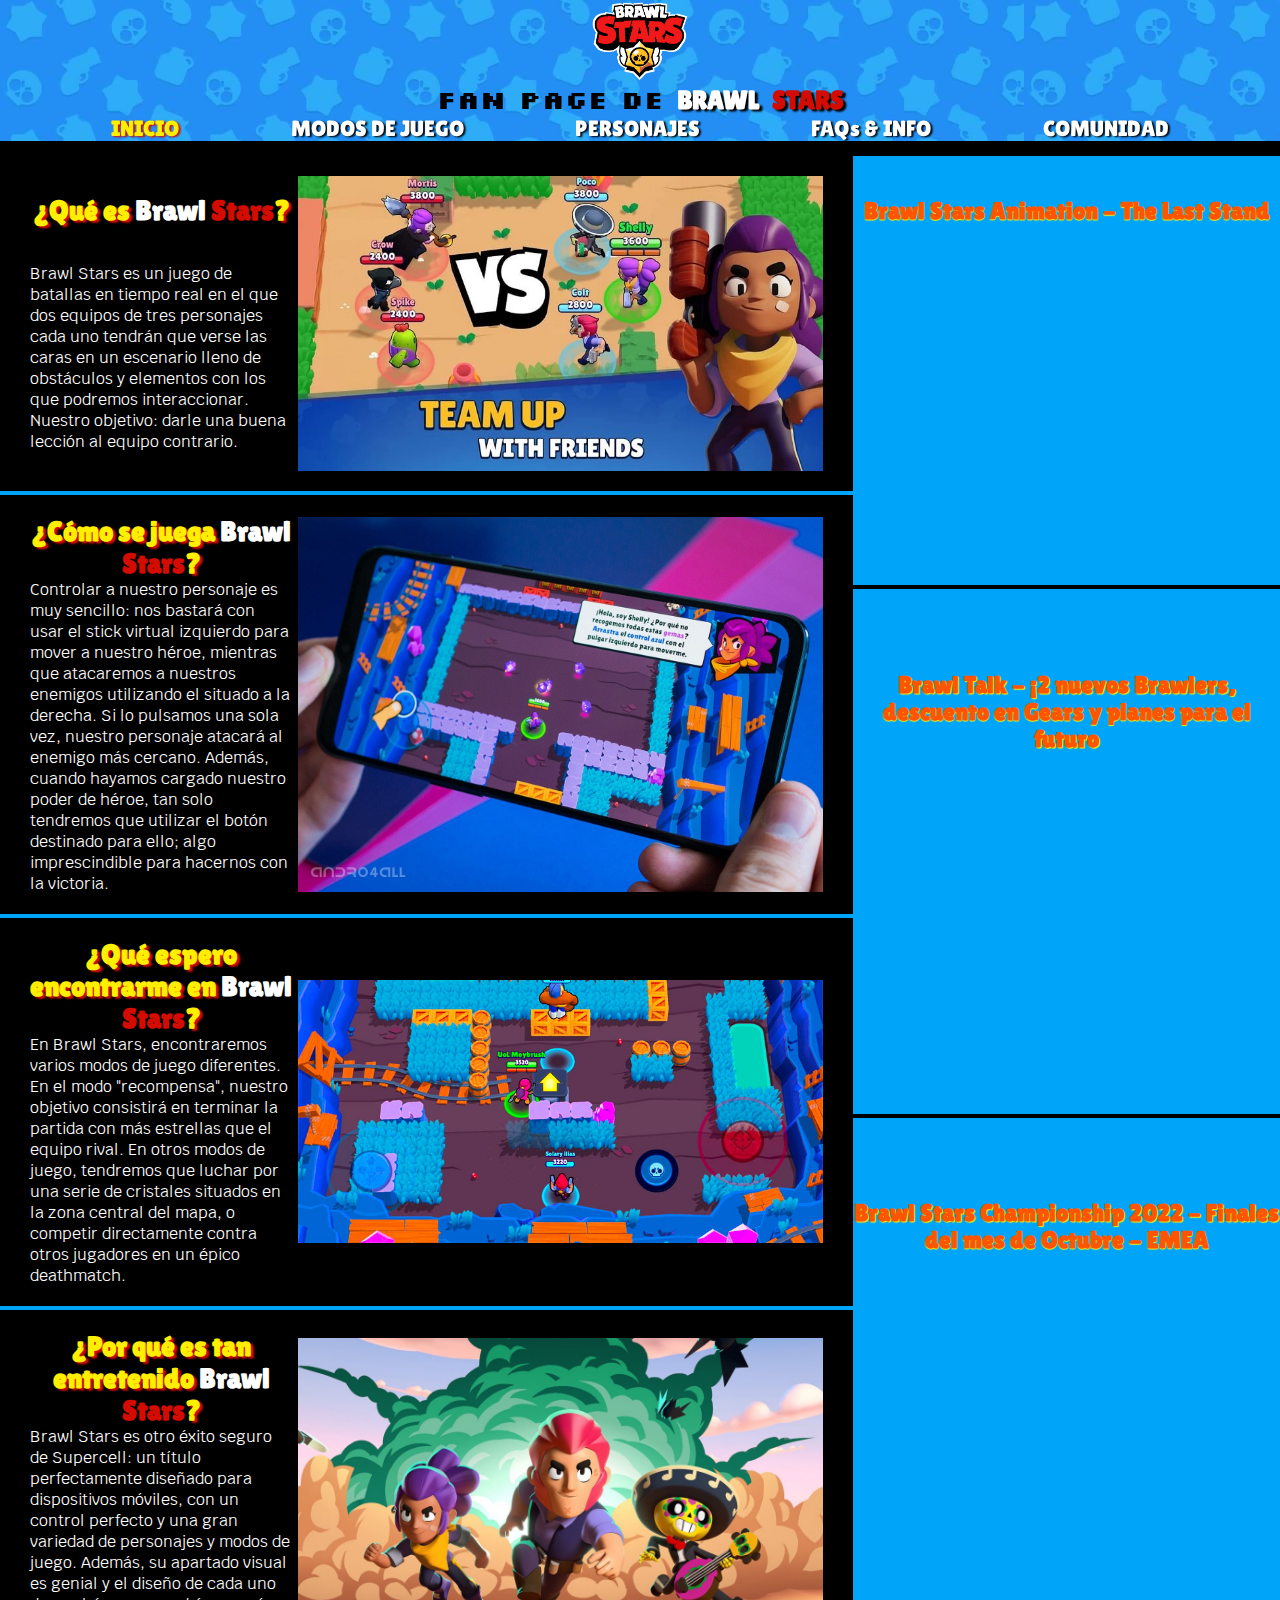
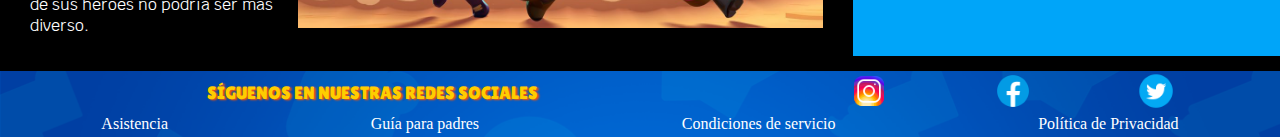
<file: index.html>
<!DOCTYPE html>
<html lang="en">
<head>
    <meta charset="UTF-8">
    <meta http-equiv="X-UA-Compatible" content="IE=edge">
    <meta name="viewport" content="width=device-width, initial-scale=1.0">
    <link href="https://cdn.jsdelivr.net/npm/bootstrap@5.2.2/dist/css/bootstrap.min.css" rel="stylesheet" integrity="sha384-Zenh87qX5JnK2Jl0vWa8Ck2rdkQ2Bzep5IDxbcnCeuOxjzrPF/et3URy9Bv1WTRi" crossorigin="anonymous">
    <link rel="stylesheet" href="CSS/estilos.css">
    <link rel="preconnect" href="https://fonts.googleapis.com">
    <link rel="preconnect" href="https://fonts.gstatic.com" crossorigin>
    <link href="https://fonts.googleapis.com/css2?family=Lilita+One&display=swap" rel="stylesheet">
    <link href="https://fonts.googleapis.com/css2?family=Silkscreen&display=swap" rel="stylesheet">
    <link href="https://fonts.googleapis.com/css2?family=Krub&display=swap" rel="stylesheet">
    <link href="https://fonts.cdnfonts.com/css/nougat" rel="stylesheet">
    <link rel="shorcut icon" href="IMG/icono-bs.png">
    <title>Brawl Stars</title>
</head>
<body>
    <header class="columnas-flex">
        
        <div id="encabezado" class="columnas-flex">
            <img class="img__logo" src="IMG/header/Brawl-Stars-logo.png" alt="logo de Brawl Stars">
            <h1 id="header__titulo--texto">Fan Page de
                <span class="tipografiaBrawl">BRAWL</span>
                <span class="tipografiaStars">STARS</span>
            </h1>
        </div>

        <nav>
            <ul>
                <li>
                    <a href="index.html"  class="menuseleccionado">INICIO</a>
                </li>
                <li>
                    <a href="HTML/modos.html">MODOS DE JUEGO</a>
                </li>
                <li>
                    <a href="HTML/personajes.html">PERSONAJES</a>
                </li>
                <li>
                    <a href="HTML/info.html">FAQs & INFO</a>
                </li>
                <li>
                    <a href="HTML/contacto.html">COMUNIDAD</a>
                </li>
            </ul>
        </nav>

    </header>

    <main id="main-index">
        
        <article>
            <div class="contenedor-inicio">
                <h2 class="titulo-articulo centrar-texto">¿Qué es <span class="tipografiaBrawl">Brawl</span> <span class="tipografiaStars">Stars</span>?</h2>
                    <p class="parrafo-articulo">
                        Brawl Stars es un juego de batallas en tiempo real en el que dos equipos de tres personajes cada uno tendrán que verse las caras en un escenario lleno de obstáculos y elementos con los que podremos interaccionar. Nuestro objetivo: darle una buena lección al equipo contrario.
                    </p>
                    <img class="img-home" src="IMG/home/bs-battle3v3.jpg" alt="brawl stars introduccion">
            </div> 

            <div class="contenedor-inicio">
                <h2 class="titulo-articulo centrar-texto">¿Cómo se juega <span class="tipografiaBrawl">Brawl</span> <span class="tipografiaStars">Stars</span>?</h2>
                <p class="parrafo-articulo">
                    Controlar a nuestro personaje es muy sencillo: nos bastará con usar el stick virtual izquierdo para mover a nuestro héroe, mientras que atacaremos a nuestros enemigos utilizando el situado a la derecha. Si lo pulsamos una sola vez, nuestro personaje atacará al enemigo más cercano. Además, cuando hayamos cargado nuestro poder de héroe, tan solo tendremos que utilizar el botón destinado para ello; algo imprescindible para hacernos con la victoria.
                </p>
                <img class="img-home" src="IMG/home/movil_brawl_stars.jpg" alt="brawl stars en movil">
            </div>

            <div class="contenedor-inicio">
                <h2 class="titulo-articulo centrar-texto">¿Qué espero encontrarme en <span class="tipografiaBrawl">Brawl</span> <span class="tipografiaStars">Stars</span>?</h2>
                <p class="parrafo-articulo">
                    En Brawl Stars, encontraremos varios modos de juego diferentes. En el modo "recompensa", nuestro objetivo consistirá en terminar la partida con más estrellas que el equipo rival. En otros modos de juego, tendremos que luchar por una serie de cristales situados en la zona central del mapa, o competir directamente contra otros jugadores en un épico deathmatch.
                </p>
                <img class="img-home" src="IMG/home/brawl-star-gameplay1.jpg" alt="brawl stars gameplay">
            </div>

            <div class="contenedor-inicio">
                <h2 class="titulo-articulo centrar-texto">¿Por qué es tan entretenido <span class="tipografiaBrawl">Brawl</span> <span class="tipografiaStars">Stars</span>?</h2>
                <p class="parrafo-articulo">
                    Brawl Stars es otro éxito seguro de Supercell: un título perfectamente diseñado para dispositivos móviles, con un control perfecto y una gran variedad de personajes y modos de juego. Además, su apartado visual es genial y el diseño de cada uno de sus héroes no podría ser más diverso.
                </p>
                <img class="img-home" src="IMG/home/brawl-stars-intro.jpg" alt="brawl stars intro">
            </div>
        </article>

        <aside class="columnas-flex">

            <div class="contenedor-aside columnas-flex">
                <h3 class="centrar-texto"> Brawl Stars Animation - The Last Stand</h3>
                    <div class="contenedor-youtube">
                        <iframe width="560" height="315" src="https://www.youtube.com/embed/2YGXOPFcYS8" title="YouTube video player" frameborder="0" allow="accelerometer; autoplay; clipboard-write; encrypted-media; gyroscope; picture-in-picture" allowfullscreen></iframe>
                    </div>
            </div>

            <div class="contenedor-aside columnas-flex">
                <h3 class="centrar-texto"> Brawl Talk - ¡2 nuevos Brawlers, descuento en Gears y planes para el futuro</h3>
                    <div class="contenedor-youtube">
                        <iframe width="560" height="315" src="https://www.youtube.com/embed/1Vu2rxGok9A" title="YouTube video player" frameborder="0" allow="accelerometer; autoplay; clipboard-write; encrypted-media; gyroscope; picture-in-picture" allowfullscreen></iframe>
                    </div>
            </div>
            
            <div class="contenedor-aside columnas-flex">
                <h3 class="centrar-texto"> Brawl Stars Championship 2022 - Finales del mes de Octubre - EMEA</h3>
                    <div class="contenedor-youtube">
                        <iframe width="560" height="315" src="https://www.youtube.com/embed/4fhrcviMRVs" title="YouTube video player" frameborder="0" allow="accelerometer; autoplay; clipboard-write; encrypted-media; gyroscope; picture-in-picture" allowfullscreen></iframe>
                    </div>
            </div>
            
        </aside>
        
    </main>

    <footer>
        
        <!-- <div id="jessie-corre">
            <marquee behavior="" direction="right" scrollamount="6">
                <img src="IMG/jessie.gif" alt="jessie corriendo" width="55px">
            </marquee>
        </div> -->
        
        <div id="siguenos">
            SÍGUENOS EN NUESTRAS REDES SOCIALES
        </div>

        <div id="logo-redes">
            <a href="#">
                <img class="logo-footer" src="IMG/footer/icons8-instagram-48.png" alt="enlace a instagram">
            </a>              
            <a href="#">
                <img class="logo-footer" src="IMG/footer/icons8-facebook-rodeado-de-círculo-48.png" alt="enlace a facebook">
            </a>
            <a href="#">
                <img class="logo-footer" src="IMG/footer/icons8-twitter-circled-48.png" alt="enlace a twitter">
            </a>
        </div>

        <div id="links-footer">
            <a href="#">Asistencia</a>
            <a href="#">Guía para padres</a>
            <a href="#">Condiciones de servicio</a>
            <a href="#">Política de Privacidad</a>
        </div>        
    </footer>

    <script src="https://cdn.jsdelivr.net/npm/bootstrap@5.2.2/dist/js/bootstrap.bundle.min.js" integrity="sha384-OERcA2EqjJCMA+/3y+gxIOqMEjwtxJY7qPCqsdltbNJuaOe923+mo//f6V8Qbsw3" crossorigin="anonymous"></script>
</body>
</html>
</file>
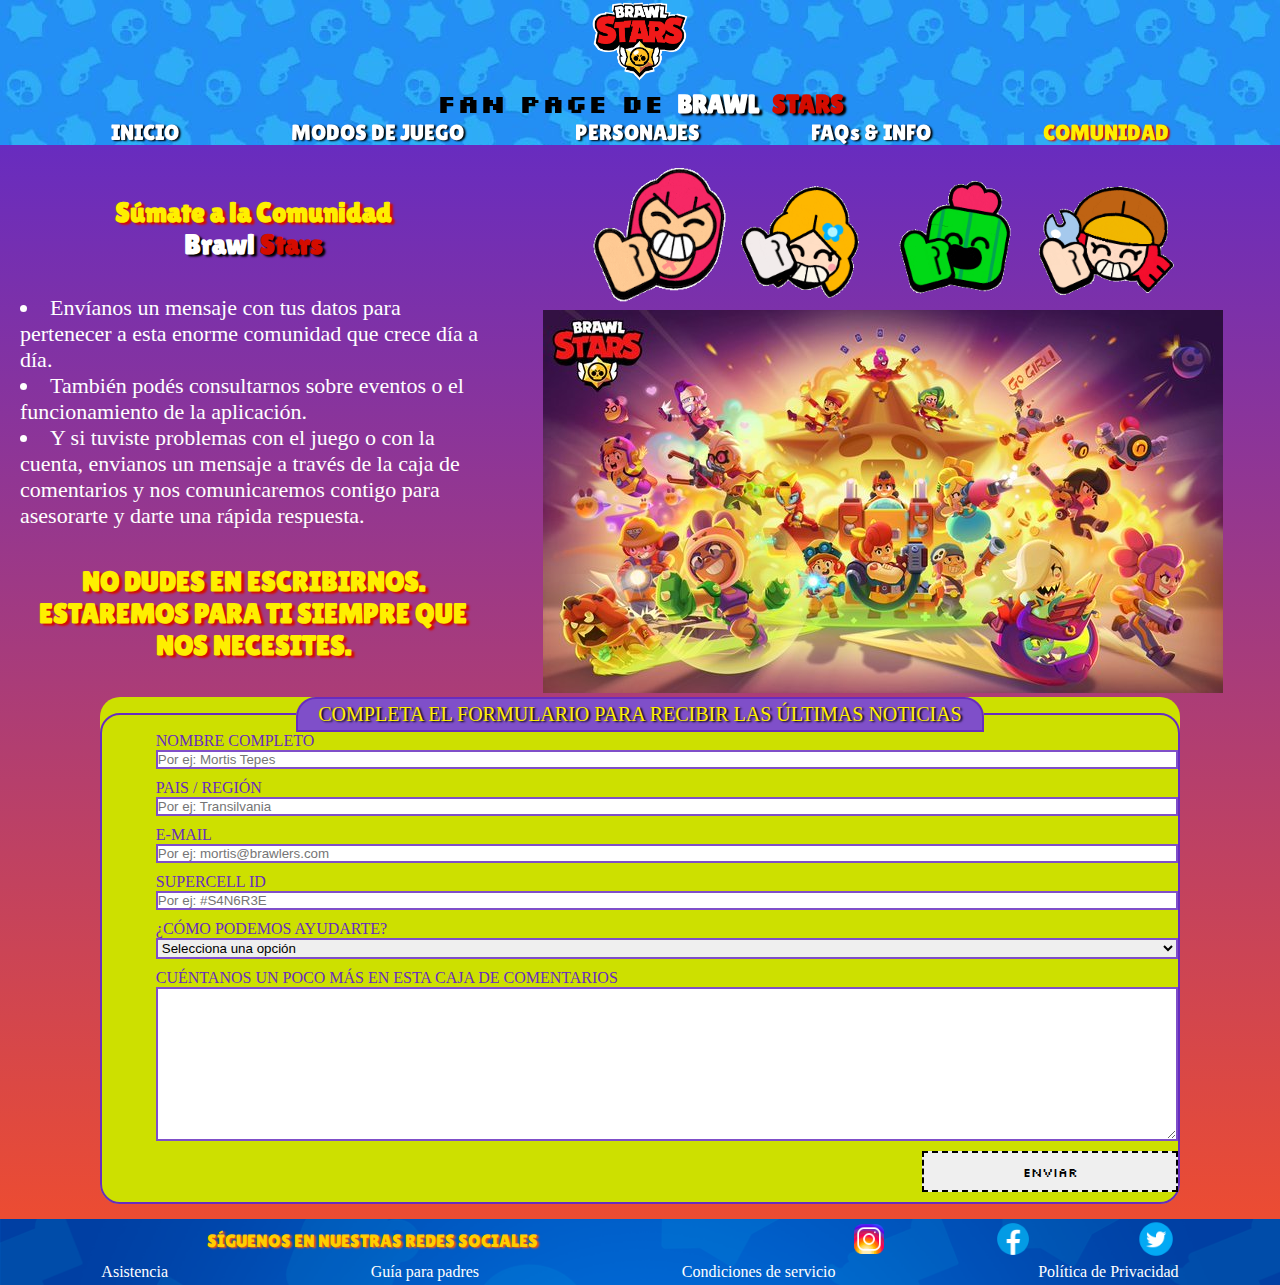
<file: HTML/contacto.html>
<!DOCTYPE html>
<html lang="en">
<head>
    <meta charset="UTF-8">
    <meta http-equiv="X-UA-Compatible" content="IE=edge">
    <meta name="viewport" content="width=device-width, initial-scale=1.0">
    <link href="https://cdn.jsdelivr.net/npm/bootstrap@5.2.2/dist/css/bootstrap.min.css" rel="stylesheet" integrity="sha384-Zenh87qX5JnK2Jl0vWa8Ck2rdkQ2Bzep5IDxbcnCeuOxjzrPF/et3URy9Bv1WTRi" crossorigin="anonymous">
    <link rel="stylesheet" href="../CSS/estilos.css">
    <link rel="preconnect" href="https://fonts.googleapis.com">
    <link rel="preconnect" href="https://fonts.gstatic.com" crossorigin>
    <link href="https://fonts.googleapis.com/css2?family=Lilita+One&display=swap" rel="stylesheet">
    <link href="https://fonts.googleapis.com/css2?family=Silkscreen&display=swap" rel="stylesheet">
    <link href="https://fonts.googleapis.com/css2?family=Krub&display=swap" rel="stylesheet">
    <link href="https://fonts.cdnfonts.com/css/nougat" rel="stylesheet">
    <link rel="shorcut icon" href="../IMG/icono-bs.png">
    <title>Comunidad</title>
</head>
<body>
    <header class="columnas-flex">
        
        <div id="encabezado">
            <img class="img__logo" src="../IMG/header/Brawl-Stars-logo.png" alt="logo de Brawl Stars">
                <h1 id="header__titulo--texto">Fan Page de
                    <span class="tipografiaBrawl">BRAWL</span>
                    <span class="tipografiaStars">STARS</span>
                </h1>
        </div>

        <nav>
            <ul>
                <li>
                    <a href="../index.html">INICIO</a>
                </li>
                <li>
                    <a href="modos.html">MODOS DE JUEGO</a>
                </li>
                <li>
                    <a href="personajes.html">PERSONAJES</a>
                </li>
                <li>
                    <a href="info.html">FAQs & INFO</a>
                </li>
                <li>
                    <a href="contacto.html" class="menuseleccionado">COMUNIDAD</a>
                </li>
            </ul>
        </nav>
           
    </header>
    
    <main id="main-contacto">

        <div id="contacto-comunidad" class="columnas-flex">

            <div class="centrar-texto">
                <h2>Súmate a la Comunidad<br>
                    <span class="tipografiaBrawl">Brawl </span>
                    <span class="tipografiaStars">Stars</span>
                </h2>
            </div> 

            <ul id="lista-sugerencias" class="columnas-flex">
                <li>
                    Envíanos un mensaje con tus datos para pertenecer a esta enorme comunidad que crece día a día.
                </li>
                <li>
                    También podés consultarnos sobre eventos o el funcionamiento de la aplicación.
                </li>
                <li>
                    Y si tuviste problemas con el juego o con la cuenta, envianos un mensaje a través de la caja de comentarios y nos comunicaremos contigo para asesorarte y darte una rápida respuesta.
                </li>
            </ul>

            <div class="centrar-texto">
               <h2>NO DUDES EN ESCRIBIRNOS. <br> ESTAREMOS PARA TI SIEMPRE QUE NOS NECESITES.</h2>
            </div>

        </div>

        <div id="contacto-iconos" class="columnas-flex">
            <div id="contenedor-iconos">
                <img class="iconos-ok" src="../IMG/contacto/colt-ok.gif" alt="Colt OK">
                <img class="iconos-ok" src="../IMG/contacto/piper-ok.gif" alt="Piper OK">
                <img class="iconos-ok" src="../IMG/contacto/spike-ok.gif" alt="Spike OK">
                <img class="iconos-ok" src="../IMG/contacto/jessie-ok.gif" alt="Jessie OK">
            </div>
            <div>
                <img id="imagen-comunidad" src="../IMG/contacto/comunidad.jpg" alt="Comunidad Brawlstar">
            </div>
        </div> 

        <form id="estilo-formulario">
            <fieldset>
                <legend class="centrar-texto">COMPLETA EL FORMULARIO PARA RECIBIR LAS ÚLTIMAS NOTICIAS</legend>
                
                <div id="campos-formulario" class="columnas-flex">

                    <div class="campos">
                        <label class="campo-label" for="nombre_completo">NOMBRE COMPLETO</label>
                        <input class="campo-input" type="text" placeholder="Por ej: Mortis Tepes" id="nombre_completo">
                    </div>

                    <div class="campos">
                        <label class="campo-label" for="nombre_pais">PAIS / REGIÓN</label>
                        <input class="campo-input" type="text" placeholder="Por ej: Transilvania" id="nombre_pais">
                    </div>
                    
                    <div class="campos">
                        <label class="campo-label" for="mail_contacto">E-MAIL</label>
                        <input class="campo-input" type="email" placeholder="Por ej: mortis@brawlers.com" id="mail_contacto">
                    </div>
                    
                    <div class="campos">
                        <label class="campo-label" for="nombre_supercell">SUPERCELL ID</label>
                        <input class="campo-input" type="text" placeholder="Por ej: #S4N6R3E" id="nombre_supercell">
                    </div>

                    <div class="campos">
                        <label class="campo-label" for="menu">¿CÓMO PODEMOS AYUDARTE?</label>
                        <select name="motivos" id="menu">
                            <option selected disabled>Selecciona una opción</option>
                            <option>Quiero pertenecer a la comunidad Brawl Stars</option>
                            <option>Quiero información sobre eventos</option>
                            <option>Tuve problemas con el juego</option>
                            <option>Tuve problemas con mi cuenta</option>
                            <option>Otro motivo</option>
                        </select>
                    </div>

                    <div class="campos">
                         <label class="campo-label" for="">CUÉNTANOS UN POCO MÁS EN ESTA CAJA DE COMENTARIOS</label>
                         <textarea class="campo-input" name="" id="" cols="30" rows="10"></textarea>
                    </div> 
                    
                    <div class="campos">
                         <input id="boton" type="submit" value="Enviar">
                    </div>

                </div>

            </fieldset>    
        </form>


    </main>

    <footer>
        <div id="siguenos">
            SÍGUENOS EN NUESTRAS REDES SOCIALES
        </div>

        <div id="logo-redes">
            <a href="#">
                <img class="logo-footer" src="../IMG/footer/icons8-instagram-48.png" alt="enlace a instagram">
            </a>              
            <a href="#">
                <img class="logo-footer" src="../IMG/footer/icons8-facebook-rodeado-de-círculo-48.png" alt="enlace a facebook">
            </a>
            <a href="#">
                <img class="logo-footer" src="../IMG/footer/icons8-twitter-circled-48.png" alt="enlace a twitter">
            </a>
        </div>

        <div id="links-footer">
            <a href="#">Asistencia</a>
            <a href="#">Guía para padres</a>
            <a href="#">Condiciones de servicio</a>
            <a href="#">Política de Privacidad</a>
        </div>        
    </footer>
    <script src="https://cdn.jsdelivr.net/npm/bootstrap@5.2.2/dist/js/bootstrap.bundle.min.js" integrity="sha384-OERcA2EqjJCMA+/3y+gxIOqMEjwtxJY7qPCqsdltbNJuaOe923+mo//f6V8Qbsw3" crossorigin="anonymous"></script>
</body>
</html>
</file>
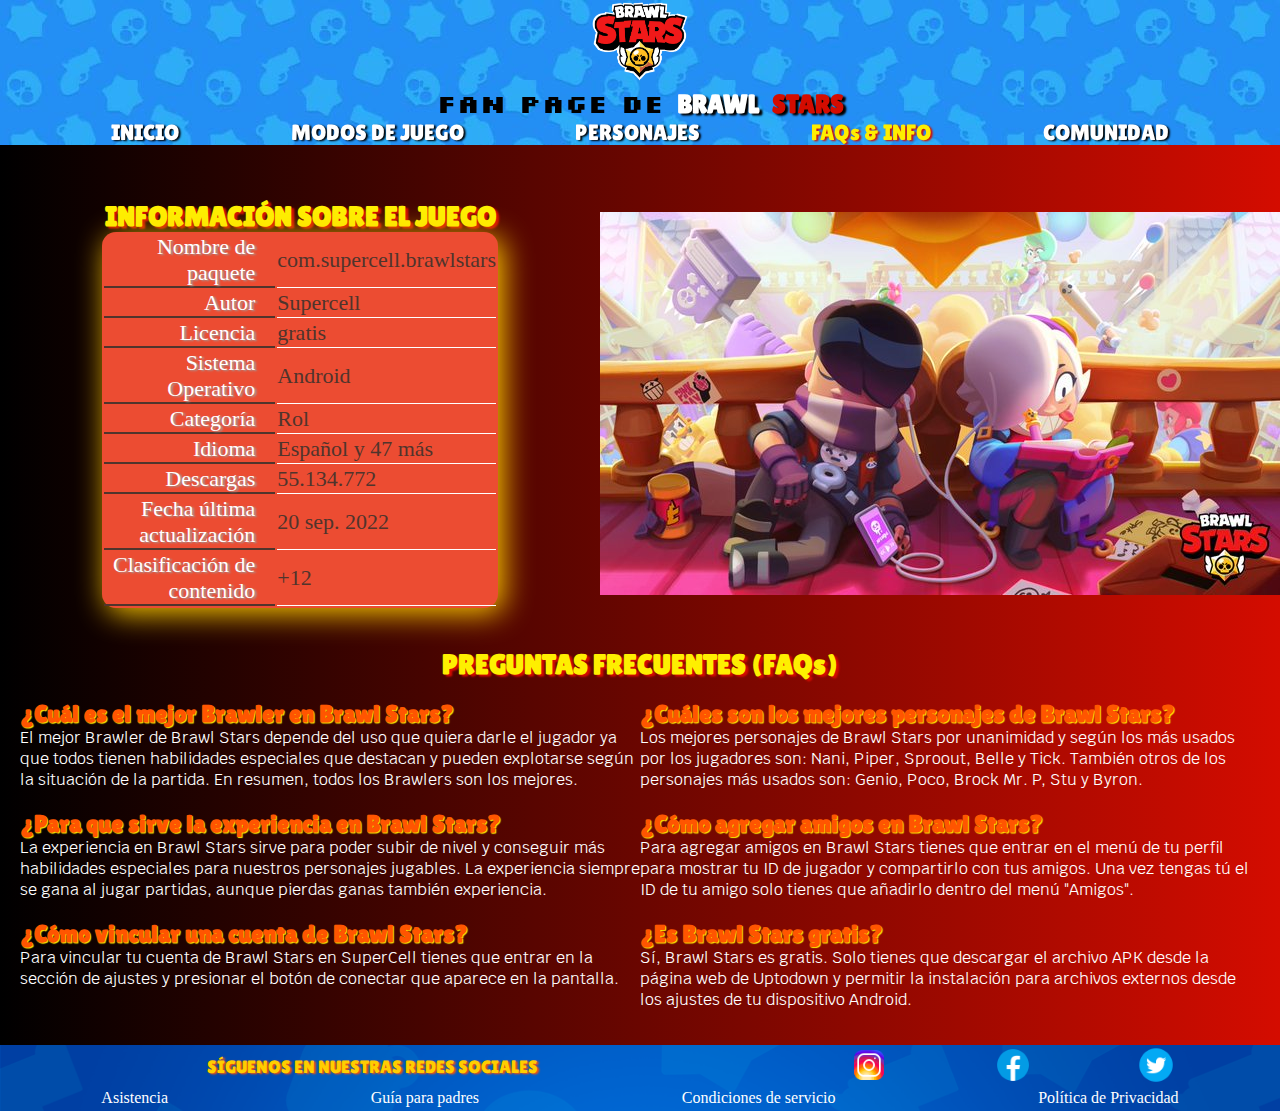
<file: HTML/info.html>
<!DOCTYPE html>
<html lang="en">
<head>
    <meta charset="UTF-8">
    <meta http-equiv="X-UA-Compatible" content="IE=edge">
    <meta name="viewport" content="width=device-width, initial-scale=1.0">
    <link href="https://cdn.jsdelivr.net/npm/bootstrap@5.2.2/dist/css/bootstrap.min.css" rel="stylesheet" integrity="sha384-Zenh87qX5JnK2Jl0vWa8Ck2rdkQ2Bzep5IDxbcnCeuOxjzrPF/et3URy9Bv1WTRi" crossorigin="anonymous">
    <link rel="stylesheet" href="../CSS/estilos.css">
    <link rel="preconnect" href="https://fonts.googleapis.com">
    <link rel="preconnect" href="https://fonts.gstatic.com" crossorigin>
    <link href="https://fonts.googleapis.com/css2?family=Lilita+One&display=swap" rel="stylesheet">
    <link href="https://fonts.googleapis.com/css2?family=Silkscreen&display=swap" rel="stylesheet">
    <link href="https://fonts.googleapis.com/css2?family=Krub&display=swap" rel="stylesheet">
    <link href="https://fonts.cdnfonts.com/css/nougat" rel="stylesheet">
    <link rel="shorcut icon" href="../IMG/icono-bs.png">
    <title>Información y Contacto</title>
</head>
<body>
    <header class="columnas-flex">

        <div id="encabezado">
            <img class="img__logo" src="../IMG/header/Brawl-Stars-logo.png" alt="logo de Brawl Stars">
                <h1 id="header__titulo--texto">Fan Page de
                    <span class="tipografiaBrawl">BRAWL</span>
                    <span class="tipografiaStars">STARS</span>
                </h1>
        </div>
        
        <nav>
            <ul>
                <li>
                    <a href="../index.html">INICIO</a>
                </li>
                <li>
                    <a href="modos.html">MODOS DE JUEGO</a>
                </li>
                <li>
                    <a href="personajes.html">PERSONAJES</a>
                </li>
                <li>
                    <a href="info.html" class="menuseleccionado">FAQs & INFO</a>
                </li>
                <li>
                    <a href="contacto.html">COMUNIDAD</a>
                </li>
            </ul>
        </nav>

    </header>
    
    <main id="main-info">

        <section id="tabla-info" class="columnas-flex">
            <h2 class="centrar-texto">INFORMACIÓN SOBRE EL JUEGO</h2>
            <table>
                <tr>
                    <td class="titulo-tabla">Nombre de paquete</td>
                    <td class="descripcion-tabla">com.supercell.brawlstars</td>
                </tr>
                <tr>
                    <td class="titulo-tabla">Autor</td>
                    <td class="descripcion-tabla">Supercell</td>
                </tr>
                <tr>
                    <td class="titulo-tabla">Licencia</td>
                    <td class="descripcion-tabla">gratis</td>
                </tr>
                <tr>
                    <td class="titulo-tabla">Sistema Operativo</td>
                    <td class="descripcion-tabla">Android</td>
                </tr>
                <tr>
                    <td class="titulo-tabla">Categoría</td>
                    <td class="descripcion-tabla">Rol</td>
                </tr>
                <tr>
                    <td class="titulo-tabla">Idioma</td>
                    <td class="descripcion-tabla">Español y 47 más</td>
                </tr>
                <tr>
                    <td class="titulo-tabla">Descargas</td>
                    <td class="descripcion-tabla">55.134.772</td>
                </tr>
                <tr>
                    <td class="titulo-tabla">Fecha última actualización</td>
                    <td class="descripcion-tabla">20 sep. 2022</td>
                </tr>
                <tr>
                    <td class="titulo-tabla">Clasificación de contenido</td>
                    <td class="descripcion-tabla">+12</td>
                </tr>
            </table>
        </section>

        <div id="imagen-info" class="columnas-flex">
            <img src="../IMG/info/descanso.jpg" class="img-fluid" alt="Emojis Brawlers">
        </div>

        <div id="preg-frecuentes">     
            <h2 class="centrar-texto">PREGUNTAS FRECUENTES (FAQs)</h2>

            <section id="faqs">
                <div class="preguntas">
                    <h3>¿Cuál es el mejor Brawler en Brawl Stars?</h3>
                    <p>
                        El mejor Brawler de Brawl Stars depende del uso que quiera darle el jugador ya que todos tienen habilidades especiales que destacan y pueden explotarse según la situación de la partida. En resumen, todos los Brawlers son los mejores.
                    </p>    
                </div>
                
                <div class="preguntas">
                    <h3>¿Cuáles son los mejores personajes de Brawl Stars?</h3>
                    <p>
                        Los mejores personajes de Brawl Stars por unanimidad y según los más usados por los jugadores son: Nani, Piper, Sproout, Belle y Tick. También otros de los personajes más usados son: Genio, Poco, Brock Mr. P, Stu y Byron.
                    </p>
                </div>
    
                <div class="preguntas">
                    <h3>¿Para que sirve la experiencia en Brawl Stars?</h3>
                    <p>
                        La experiencia en Brawl Stars sirve para poder subir de nivel y conseguir más habilidades especiales para nuestros personajes jugables. La experiencia siempre se gana al jugar partidas, aunque pierdas ganas también experiencia.
                    </p>
                </div>
    
                <div class="preguntas">
                    <h3>¿Cómo agregar amigos en Brawl Stars?</h3>
                    <p>
                        Para agregar amigos en Brawl Stars tienes que entrar en el menú de tu perfil para mostrar tu ID de jugador y compartirlo con tus amigos. Una vez tengas tú el ID de tu amigo solo tienes que añadirlo dentro del menú "Amigos".
                    </p>
                </div>
    
                <div class="preguntas">
                    <h3>¿Cómo vincular una cuenta de Brawl Stars?</h3>
                    <p>
                        Para vincular tu cuenta de Brawl Stars en SuperCell tienes que entrar en la sección de ajustes y presionar el botón de conectar que aparece en la pantalla.
                    </p>
                </div>
    
                <div class="preguntas">
                    <h3>¿Es Brawl Stars gratis?</h3>
                    <p>
                        Sí, Brawl Stars es gratis. Solo tienes que descargar el archivo APK desde la página web de Uptodown y permitir la instalación para archivos externos desde los ajustes de tu dispositivo Android.
                    </p>
                </div>    
            </section> <!-- #faqs -->
        </div>

    </main>

    <footer>
        <div id="siguenos">
            SÍGUENOS EN NUESTRAS REDES SOCIALES
        </div>

        <div id="logo-redes">
            <a href="#">
                <img class="logo-footer" src="../IMG/footer/icons8-instagram-48.png" alt="enlace a instagram">
            </a>              
            <a href="#">
                <img class="logo-footer" src="../IMG/footer/icons8-facebook-rodeado-de-círculo-48.png" alt="enlace a facebook">
            </a>
            <a href="#">
                <img class="logo-footer" src="../IMG/footer/icons8-twitter-circled-48.png" alt="enlace a twitter">
            </a>
        </div>

        <div id="links-footer">
            <a href="#">Asistencia</a>
            <a href="#">Guía para padres</a>
            <a href="#">Condiciones de servicio</a>
            <a href="#">Política de Privacidad</a>
        </div>        
    </footer>
    <script src="https://cdn.jsdelivr.net/npm/bootstrap@5.2.2/dist/js/bootstrap.bundle.min.js" integrity="sha384-OERcA2EqjJCMA+/3y+gxIOqMEjwtxJY7qPCqsdltbNJuaOe923+mo//f6V8Qbsw3" crossorigin="anonymous"></script>
</body>
</html>
</file>
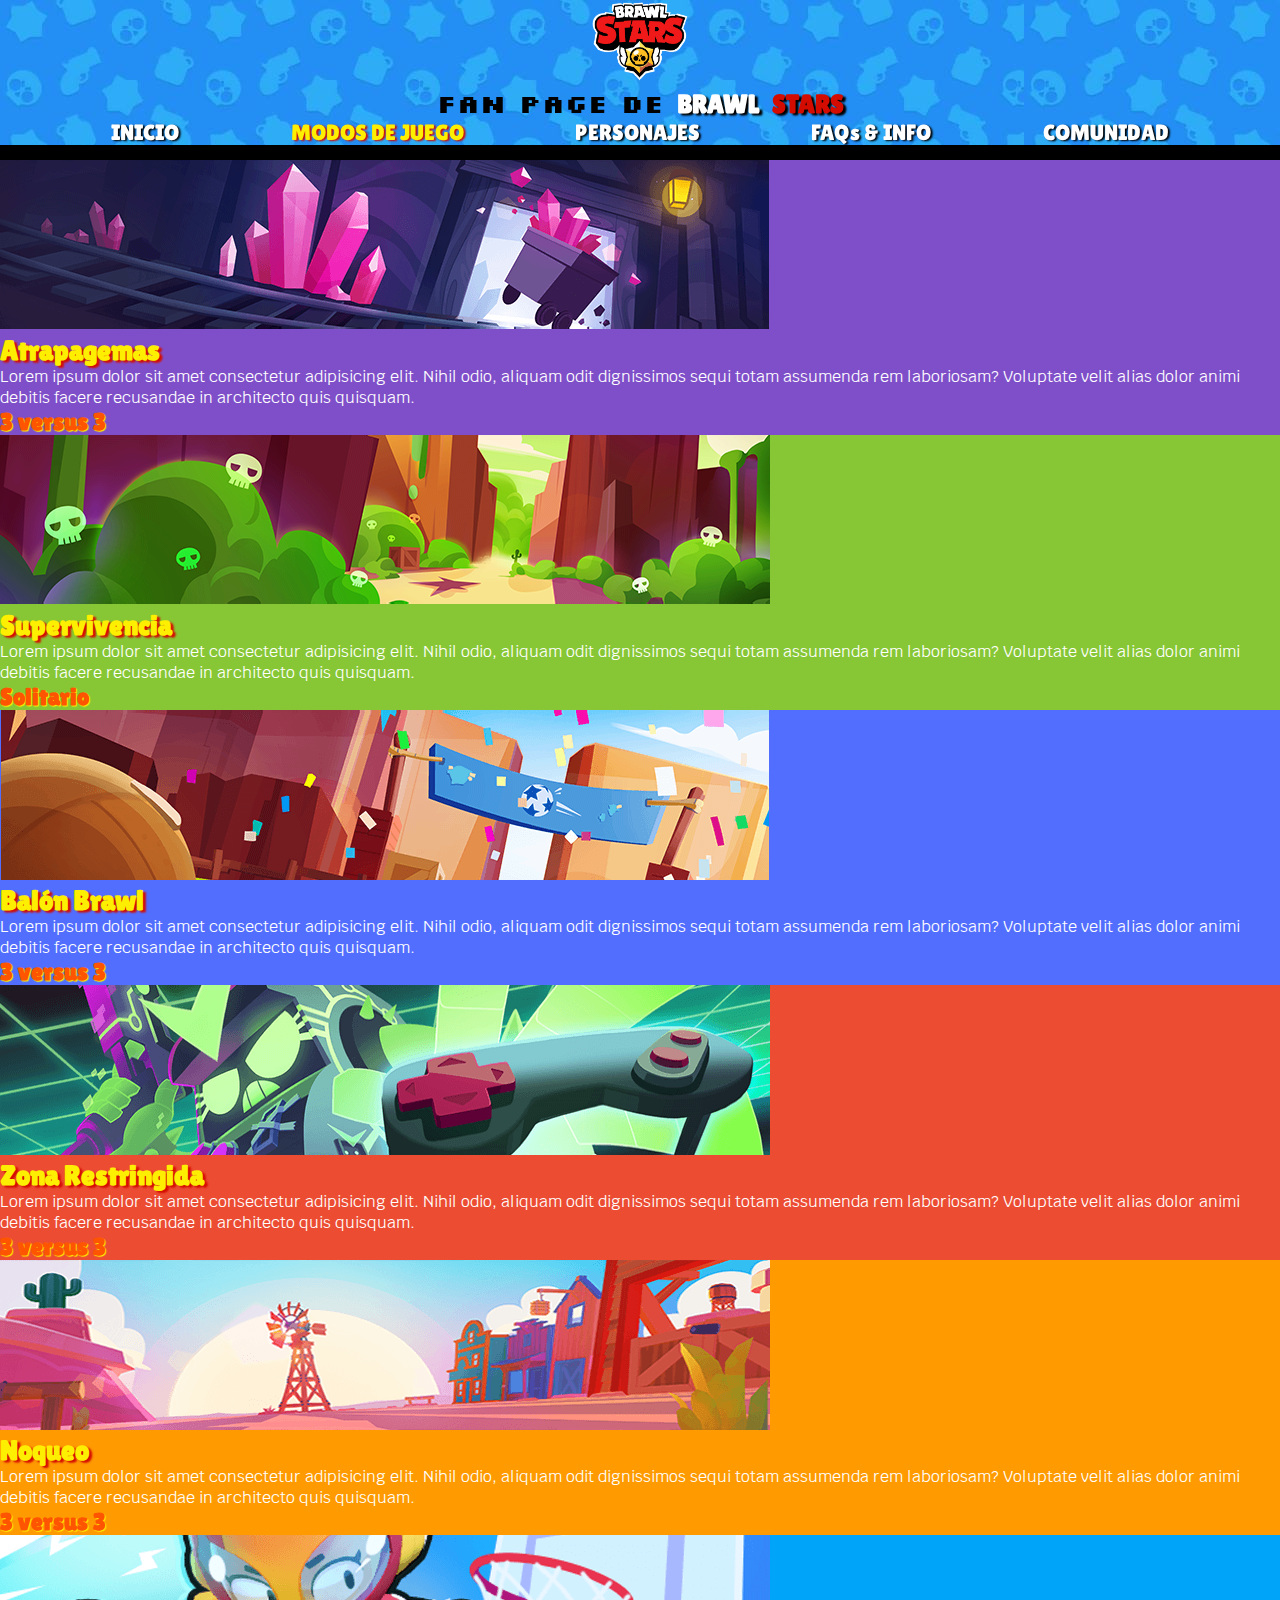
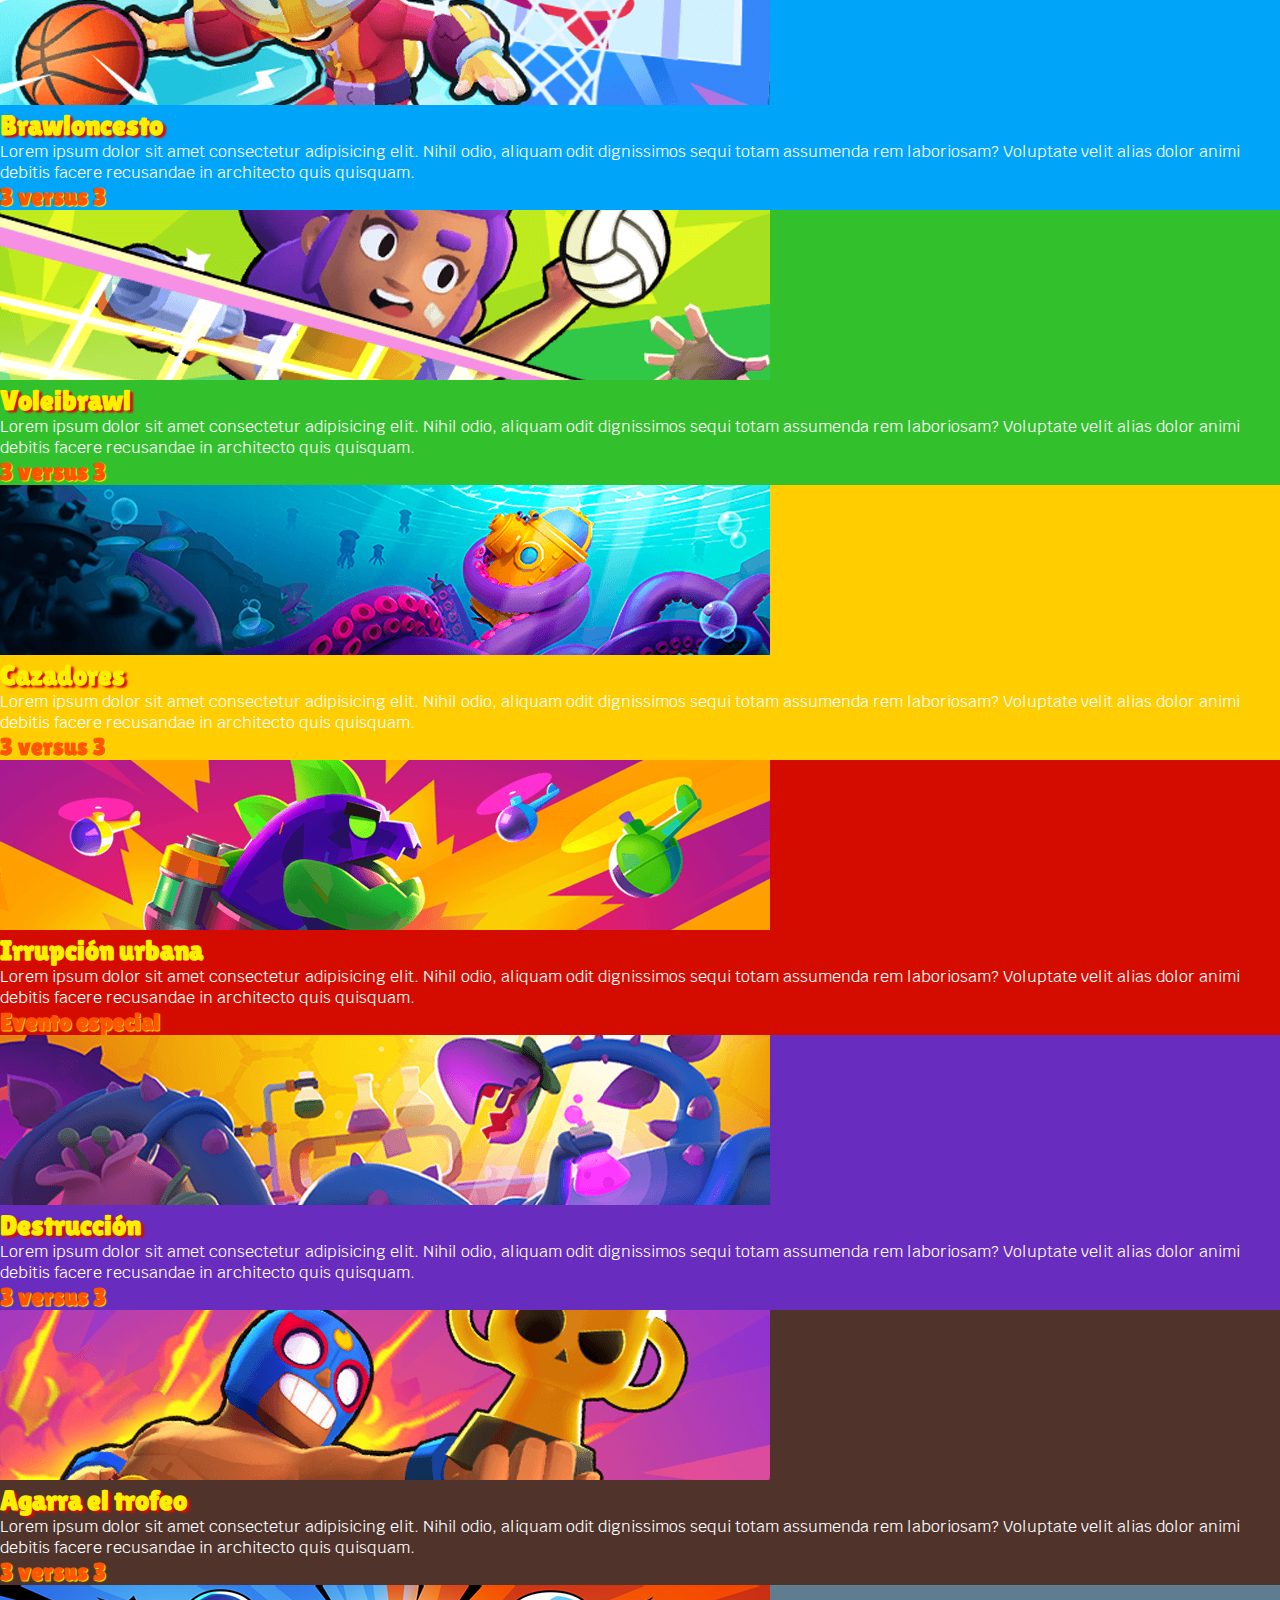
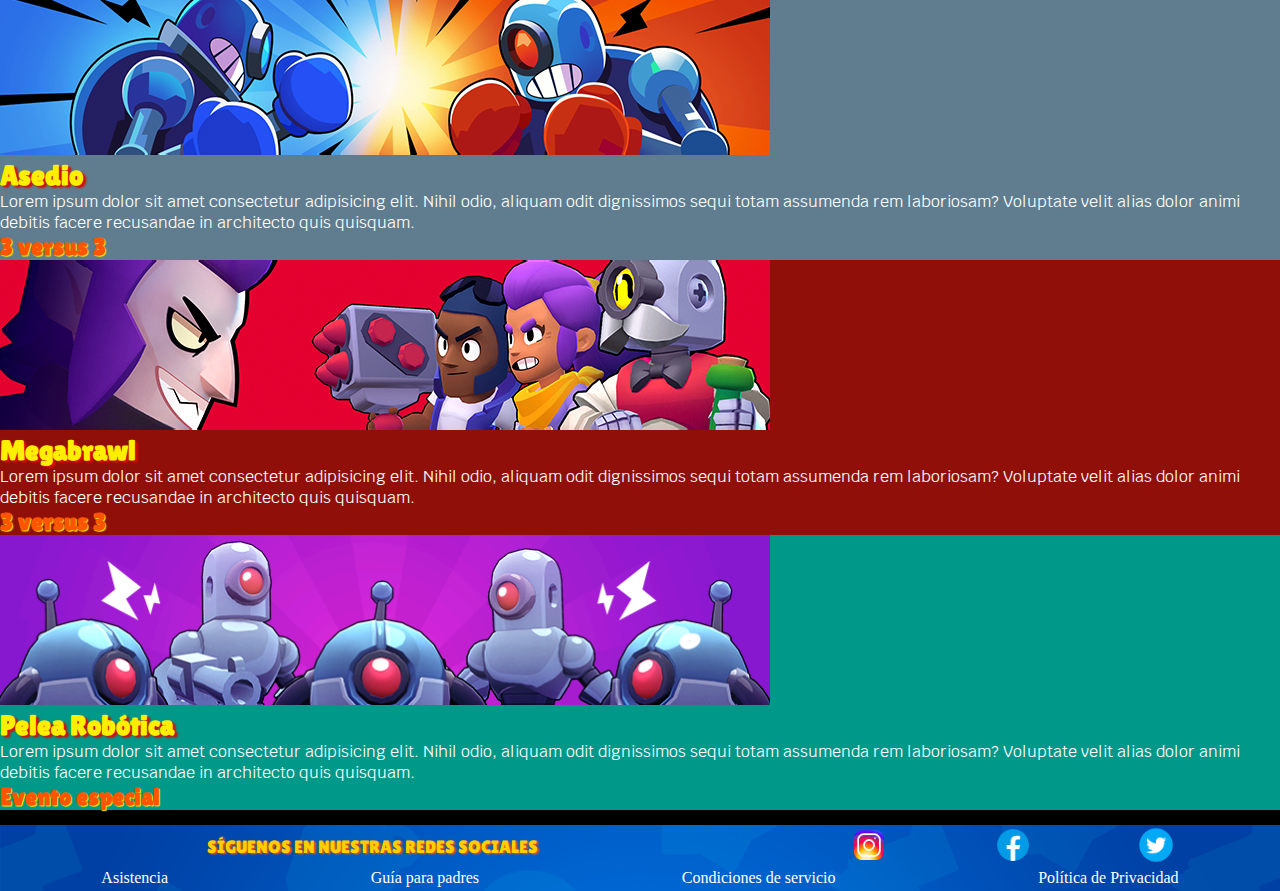
<file: HTML/modos.html>
<!DOCTYPE html>
<html lang="en">
<head>
    <meta charset="UTF-8">
    <meta http-equiv="X-UA-Compatible" content="IE=edge">
    <meta name="viewport" content="width=device-width, initial-scale=1.0">
    <link href="https://cdn.jsdelivr.net/npm/bootstrap@5.2.2/dist/css/bootstrap.min.css" rel="stylesheet" integrity="sha384-Zenh87qX5JnK2Jl0vWa8Ck2rdkQ2Bzep5IDxbcnCeuOxjzrPF/et3URy9Bv1WTRi" crossorigin="anonymous">
    <link rel="stylesheet" href="../CSS/estilos.css">
    <link rel="preconnect" href="https://fonts.googleapis.com">
    <link rel="preconnect" href="https://fonts.gstatic.com" crossorigin>
    <link href="https://fonts.googleapis.com/css2?family=Lilita+One&display=swap" rel="stylesheet">
    <link href="https://fonts.googleapis.com/css2?family=Silkscreen&display=swap" rel="stylesheet">
    <link href="https://fonts.googleapis.com/css2?family=Krub&display=swap" rel="stylesheet">
    <link href="https://fonts.cdnfonts.com/css/nougat" rel="stylesheet">
    <link rel="shorcut icon" href="../IMG/icono-bs.png">
    <title>Modos de Juego</title>
</head>
<body>
    <header class="columnas-flex">      
        <div id="encabezado">
            <img class="img__logo" src="../IMG/header/Brawl-Stars-logo.png" alt="logo de Brawl Stars">
                <h1 id="header__titulo--texto">Fan Page de
                    <span class="tipografiaBrawl">BRAWL</span>
                    <span class="tipografiaStars">STARS</span>
                </h1>
        </div>

        <nav>
            <ul>
                <li>
                    <a href="../index.html">INICIO</a>
                </li>
                <li>
                    <a href="modos.html" class="menuseleccionado">MODOS DE JUEGO</a>
                </li>
                <li>
                    <a href="personajes.html">PERSONAJES</a>
                </li>
                <li>
                    <a href="info.html">FAQs & INFO</a>
                </li>
                <li>
                    <a href="contacto.html">COMUNIDAD</a>
                </li>
            </ul>
        </nav>    
    </header>
    
    <main>
       <div class="container">
        <div class="row">
            <div class="col-sm-12 col-md-6 col-lg-4 tarjetas">
                <div class="card mb-3" style="background-color: #7F4FC9;">
                    <img src="../IMG/modos/Gem-Grab.webp" class="card-img-top" alt="Atrapagemas">
                    <div class="card-body">
                      <h2 class="card-title">Atrapagemas</h2>
                      <p class="card-text">Lorem ipsum dolor sit amet consectetur adipisicing elit. Nihil odio, aliquam odit dignissimos sequi totam assumenda rem laboriosam? Voluptate velit alias dolor animi debitis facere recusandae in architecto quis quisquam.</p>
                      <h3 class="card-text">3 versus 3</h3>
                    </div>
                  </div>   
            </div>
              
            <div class="col-sm-12 col-md-6 col-lg-4 tarjetas">
                <div class="card mb-3" style="background-color: #87c735;">
                    <img src="../IMG/modos/Showdown.webp" class="card-img-top" alt="Supervivencia">
                    <div class="card-body">
                      <h2 class="card-title">Supervivencia</h2>
                      <p class="card-text">Lorem ipsum dolor sit amet consectetur adipisicing elit. Nihil odio, aliquam odit dignissimos sequi totam assumenda rem laboriosam? Voluptate velit alias dolor animi debitis facere recusandae in architecto quis quisquam.</p>
                      <h3 class="card-text">Solitario</h3>
                    </div>
                  </div>   
            </div>
              
            <div class="col-sm-12 col-md-6 col-lg-4 tarjetas">
                <div class="card mb-3" style="background-color: #526EFF;">
                    <img src="../IMG/modos/Brawl-Ball.webp" class="card-img-top" alt="Balon Brawl">
                    <div class="card-body">
                      <h2 class="card-title">Balón Brawl</h2>
                      <p class="card-text">Lorem ipsum dolor sit amet consectetur adipisicing elit. Nihil odio, aliquam odit dignissimos sequi totam assumenda rem laboriosam? Voluptate velit alias dolor animi debitis facere recusandae in architecto quis quisquam.</p>
                      <h3 class="card-text">3 versus 3</h3>
                    </div>
                  </div>   
            </div>
              
            <div class="col-sm-12 col-md-6 col-lg-4 tarjetas">
                <div class="card mb-3" style="background-color: #EC4C32;">
                    <img src="../IMG/modos/Hot-Zone.webp" class="card-img-top" alt="Zona Restringida">
                    <div class="card-body">
                      <h2 class="card-title">Zona Restringida</h2>
                      <p class="card-text">Lorem ipsum dolor sit amet consectetur adipisicing elit. Nihil odio, aliquam odit dignissimos sequi totam assumenda rem laboriosam? Voluptate velit alias dolor animi debitis facere recusandae in architecto quis quisquam.</p>
                      <h3 class="card-text">3 versus 3</h3>
                    </div>
                  </div>   
            </div>
              
            <div class="col-sm-12 col-md-6 col-lg-4 tarjetas">
                <div class="card mb-3" style="background-color: #FF9A00;">
                    <img src="../IMG/modos/Knockout.webp" class="card-img-top" alt="Noqueo">
                    <div class="card-body">
                      <h2 class="card-title">Noqueo</h2>
                      <p class="card-text">Lorem ipsum dolor sit amet consectetur adipisicing elit. Nihil odio, aliquam odit dignissimos sequi totam assumenda rem laboriosam? Voluptate velit alias dolor animi debitis facere recusandae in architecto quis quisquam.</p>
                      <h3 class="card-text">3 versus 3</h3>
                    </div>
                  </div>   
            </div>
              
            <div class="col-sm-12 col-md-6 col-lg-4 tarjetas">
                <div class="card mb-3" style="background-color: #00A5F9;">
                    <img src="../IMG/modos/Basket-Brawl.webp" class="card-img-top" alt="Brawloncesto">
                    <div class="card-body">
                      <h2 class="card-title">Brawloncesto</h2>
                      <p class="card-text">Lorem ipsum dolor sit amet consectetur adipisicing elit. Nihil odio, aliquam odit dignissimos sequi totam assumenda rem laboriosam? Voluptate velit alias dolor animi debitis facere recusandae in architecto quis quisquam.</p>
                      <h3 class="card-text">3 versus 3</h3>
                    </div>
                  </div>   
            </div>

            <div class="col-sm-12 col-md-6 col-lg-4 tarjetas">
                <div class="card mb-3" style="background-color: #32C12C;">
                    <img src="../IMG/modos/Volley-Brawl.webp" class="card-img-top" alt="Voleibrawl">
                    <div class="card-body">
                      <h2 class="card-title">Voleibrawl</h2>
                      <p class="card-text">Lorem ipsum dolor sit amet consectetur adipisicing elit. Nihil odio, aliquam odit dignissimos sequi totam assumenda rem laboriosam? Voluptate velit alias dolor animi debitis facere recusandae in architecto quis quisquam.</p>
                      <h3 class="card-text">3 versus 3</h3>
                    </div>
                </div>   
            </div>
                 
            <div class="col-sm-12 col-md-6 col-lg-4 tarjetas">
                <div class="card mb-3" style="background-color: #FFCD00;">
                    <img src="../IMG/modos/cazadores.webp" class="card-img-top" alt="Cazadores">
                    <div class="card-body">
                      <h2 class="card-title">Cazadores</h2>
                      <p class="card-text">Lorem ipsum dolor sit amet consectetur adipisicing elit. Nihil odio, aliquam odit dignissimos sequi totam assumenda rem laboriosam? Voluptate velit alias dolor animi debitis facere recusandae in architecto quis quisquam.</p>
                      <h3 class="card-text">3 versus 3</h3>
                    </div>
                  </div>   
            </div>
              
            <div class="col-sm-12 col-md-6 col-lg-4 tarjetas">
                <div class="card mb-3" style="background-color: #D40C00;">
                    <img src="../IMG/modos/Irrupcion urbana.webp" class="card-img-top" alt="Irrupción urbana">
                    <div class="card-body">
                      <h2 class="card-title">Irrupción urbana</h2>
                      <p class="card-text">Lorem ipsum dolor sit amet consectetur adipisicing elit. Nihil odio, aliquam odit dignissimos sequi totam assumenda rem laboriosam? Voluptate velit alias dolor animi debitis facere recusandae in architecto quis quisquam.</p>
                      <h3 class="card-text">Evento especial</h3>
                    </div>
                  </div>   
            </div>
              
            <div class="col-sm-12 col-md-6 col-lg-4 tarjetas">
                <div class="card mb-3" style="background-color: #682CBF;">
                    <img src="../IMG/modos/destruccion.webp" class="card-img-top" alt="Destrucción">
                    <div class="card-body">
                      <h2 class="card-title">Destrucción</h2>
                      <p class="card-text">Lorem ipsum dolor sit amet consectetur adipisicing elit. Nihil odio, aliquam odit dignissimos sequi totam assumenda rem laboriosam? Voluptate velit alias dolor animi debitis facere recusandae in architecto quis quisquam.</p>
                      <h3 class="card-text">3 versus 3</h3>
                    </div>
                  </div>   
            </div>
              
            <div class="col-sm-12 col-md-6 col-lg-4 tarjetas">
                <div class="card mb-3" style="background-color: #50342C;">
                    <img src="../IMG/modos/agarra el trofeo.png" class="card-img-top" alt="Agarra el trofeo">
                    <div class="card-body">
                      <h2 class="card-title">Agarra el trofeo</h2>
                      <p class="card-text">Lorem ipsum dolor sit amet consectetur adipisicing elit. Nihil odio, aliquam odit dignissimos sequi totam assumenda rem laboriosam? Voluptate velit alias dolor animi debitis facere recusandae in architecto quis quisquam.</p>
                      <h3 class="card-text">3 versus 3</h3>
                    </div>
                  </div>   
            </div>
              
            <div class="col-sm-12 col-md-6 col-lg-4 tarjetas">
                <div class="card mb-3" style="background-color: #5F7D8E;">
                    <img src="../IMG/modos/asedio.webp" class="card-img-top" alt="Asedio">
                    <div class="card-body">
                      <h2 class="card-title">Asedio</h2>
                      <p class="card-text">Lorem ipsum dolor sit amet consectetur adipisicing elit. Nihil odio, aliquam odit dignissimos sequi totam assumenda rem laboriosam? Voluptate velit alias dolor animi debitis facere recusandae in architecto quis quisquam.</p>
                      <h3 class="card-text">3 versus 3</h3>
                    </div>
                  </div>   
            </div>
              
            <div class="col-sm-12 col-md-6 col-lg-4 tarjetas">
                <div class="card mb-3" style="background-color: #910f09;">
                    <img src="../IMG/modos/Big-Game.webp" class="card-img-top" alt="Megabrawl">
                    <div class="card-body">
                      <h2 class="card-title">Megabrawl</h2>
                      <p class="card-text">Lorem ipsum dolor sit amet consectetur adipisicing elit. Nihil odio, aliquam odit dignissimos sequi totam assumenda rem laboriosam? Voluptate velit alias dolor animi debitis facere recusandae in architecto quis quisquam.</p>
                      <h3 class="card-text">3 versus 3</h3>
                    </div>
                  </div>   
            </div>
              
            <div class="col-sm-12 col-md-6 col-lg-4 tarjetas">
                <div class="card mb-3" style="background-color: #009888;">
                    <img src="../IMG/modos/Robo-Rumble.webp" class="card-img-top" alt="Pelea robótica">
                    <div class="card-body">
                      <h2 class="card-title">Pelea Robótica</h2>
                      <p class="card-text">Lorem ipsum dolor sit amet consectetur adipisicing elit. Nihil odio, aliquam odit dignissimos sequi totam assumenda rem laboriosam? Voluptate velit alias dolor animi debitis facere recusandae in architecto quis quisquam.</p>
                      <h3 class="card-text">Evento especial</h3>
                    </div>
                  </div>   
            </div>
              

        </div>

       </div>
   
    </main>

    <footer>
      <div id="siguenos">
          SÍGUENOS EN NUESTRAS REDES SOCIALES
      </div>

      <div id="logo-redes">
        <a href="#">
            <img class="logo-footer" src="../IMG/footer/icons8-instagram-48.png" alt="enlace a instagram">
        </a>              
        <a href="#">
            <img class="logo-footer" src="../IMG/footer/icons8-facebook-rodeado-de-círculo-48.png" alt="enlace a facebook">
        </a>
        <a href="#">
            <img class="logo-footer" src="../IMG/footer/icons8-twitter-circled-48.png" alt="enlace a twitter">
        </a>
    </div>

      <div id="links-footer">
          <a href="#">Asistencia</a>
          <a href="#">Guía para padres</a>
          <a href="#">Condiciones de servicio</a>
          <a href="#">Política de Privacidad</a>
      </div>        
  </footer>
        <script src="https://cdn.jsdelivr.net/npm/bootstrap@5.2.2/dist/js/bootstrap.bundle.min.js" integrity="sha384-OERcA2EqjJCMA+/3y+gxIOqMEjwtxJY7qPCqsdltbNJuaOe923+mo//f6V8Qbsw3" crossorigin="anonymous"></script>
</body>
</html>
</file>
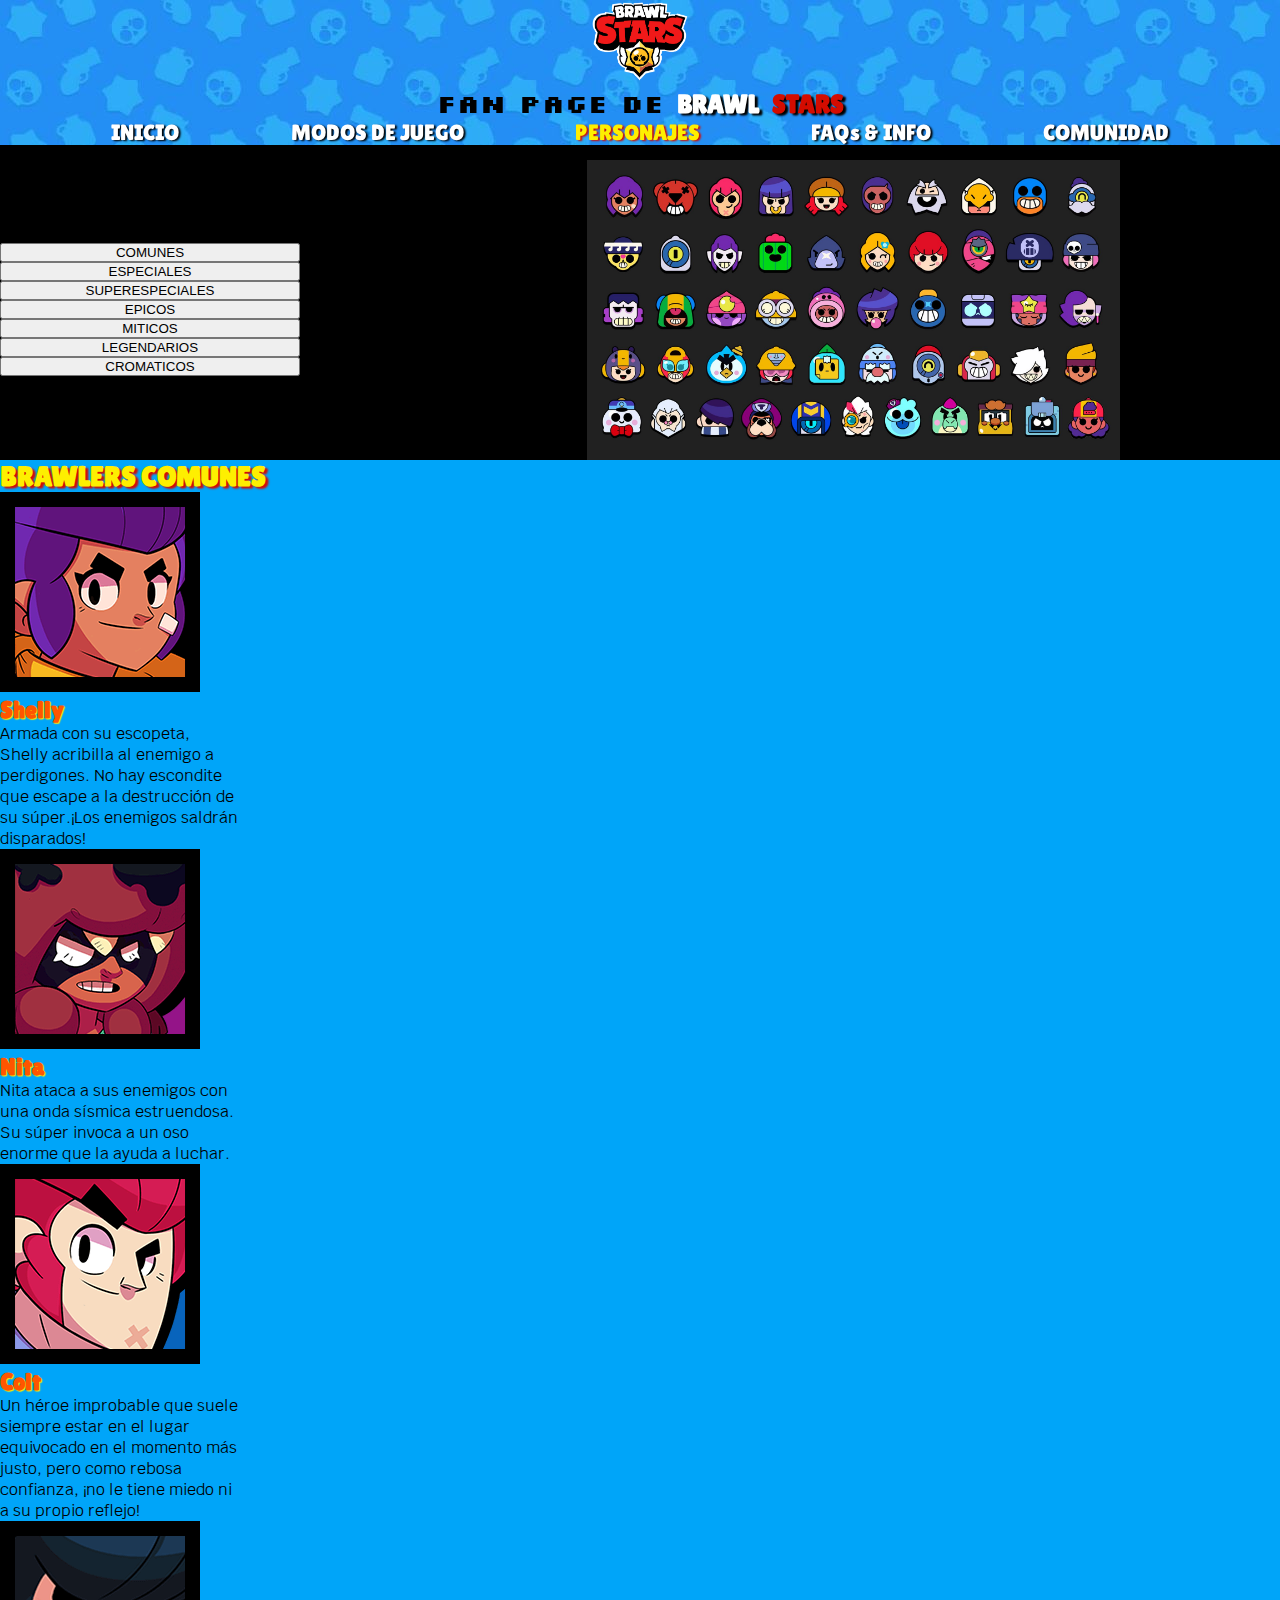
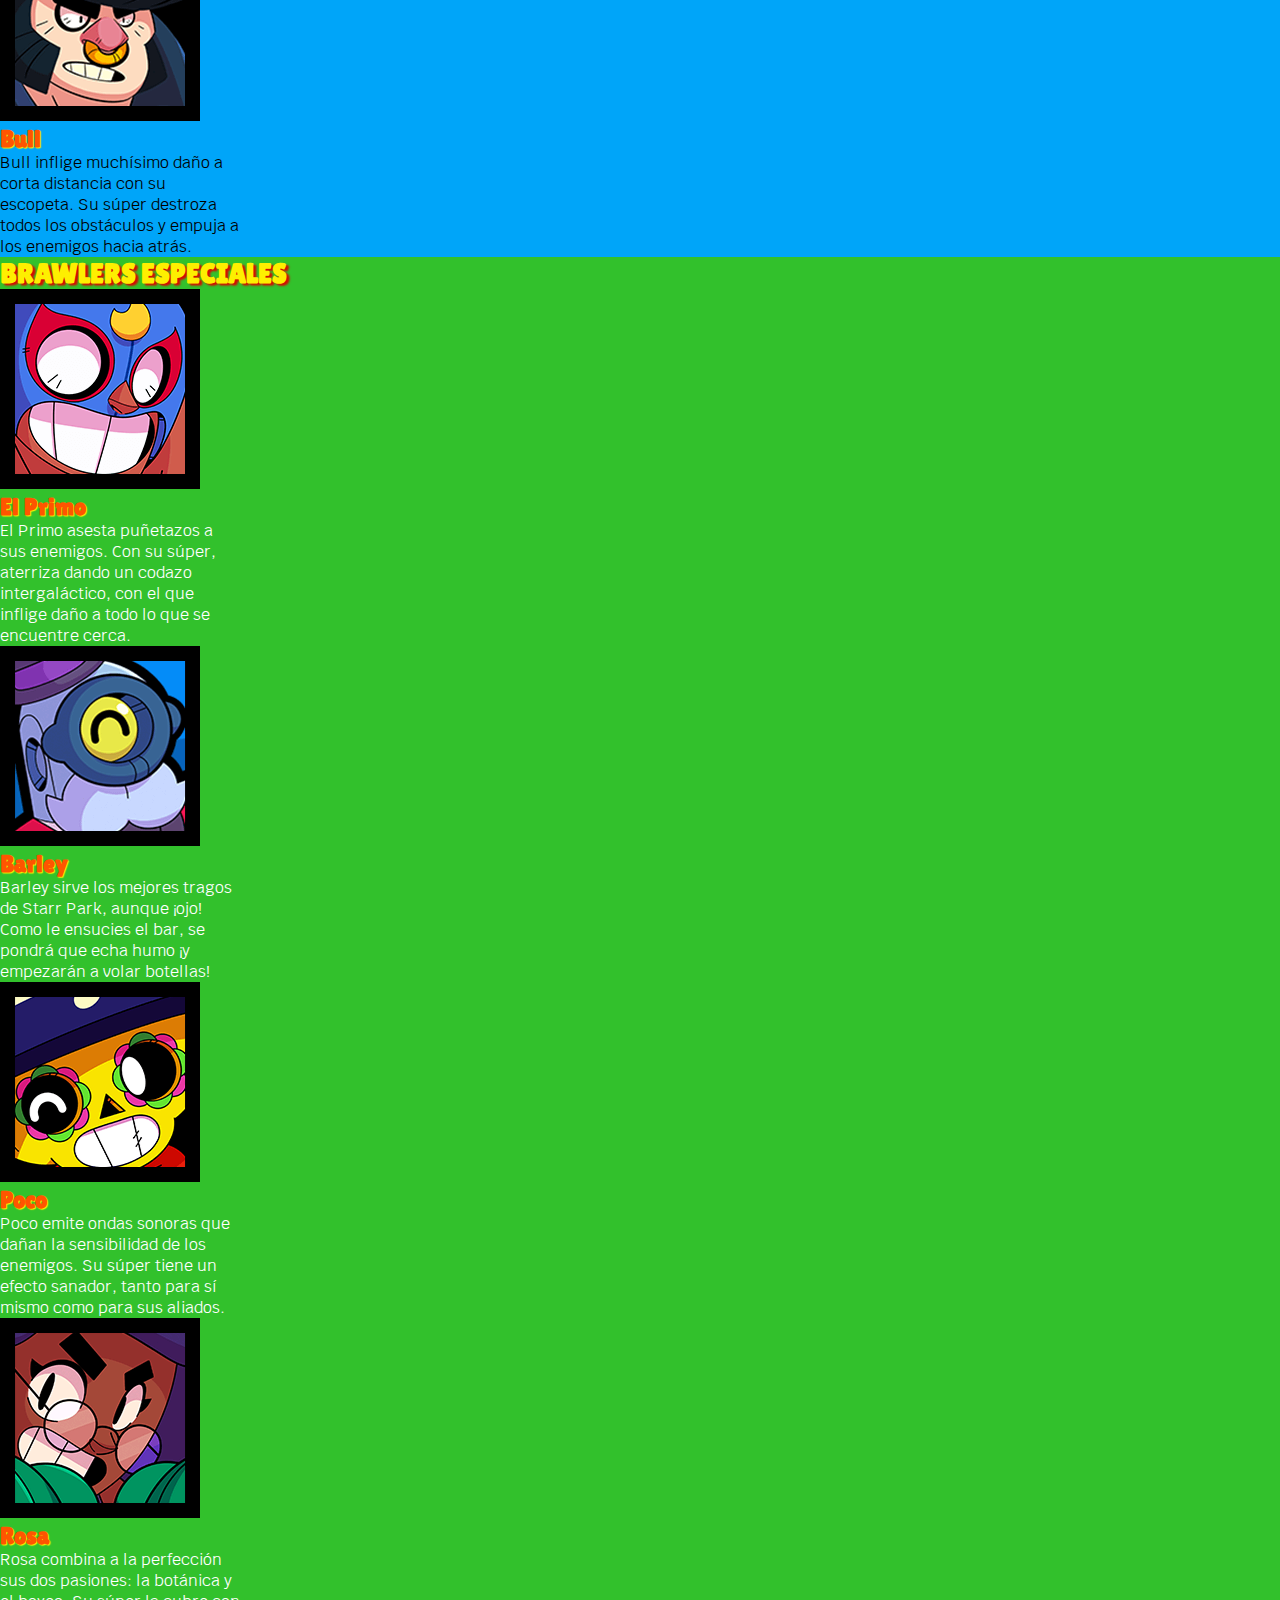
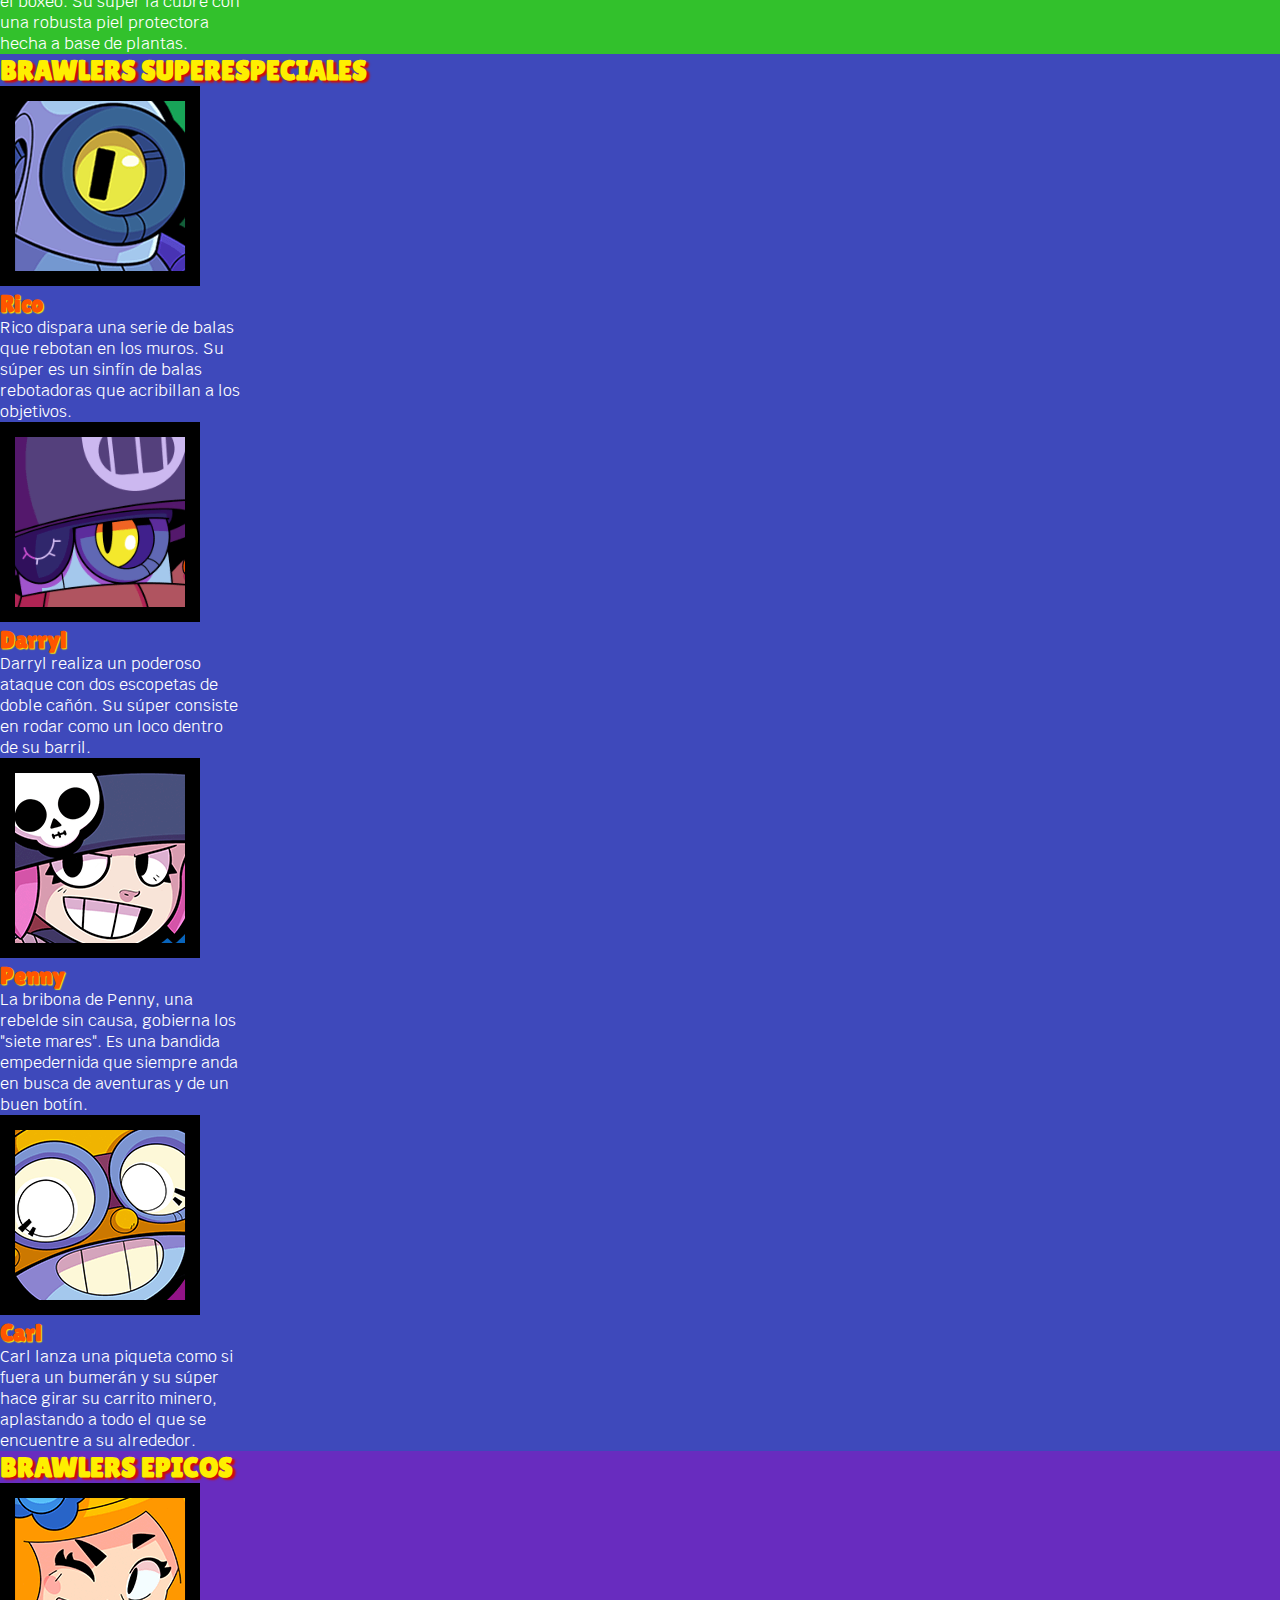
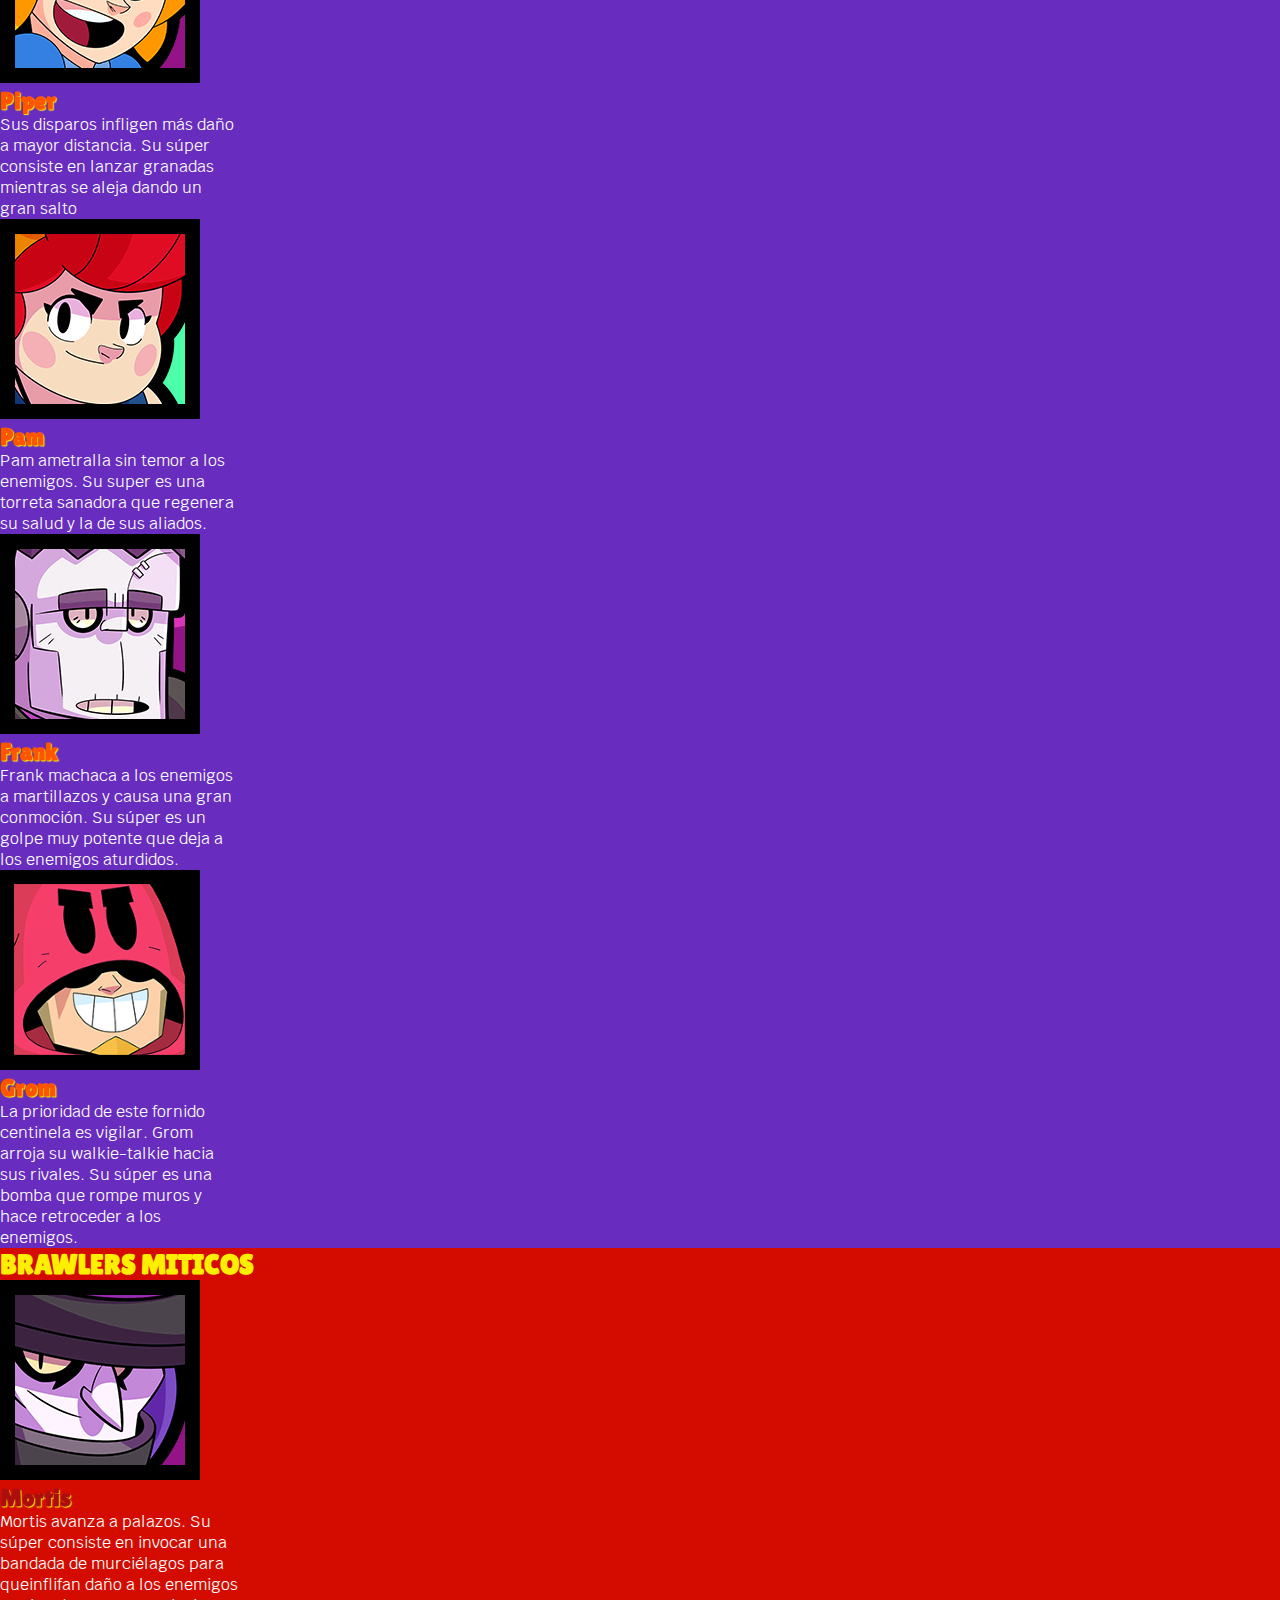
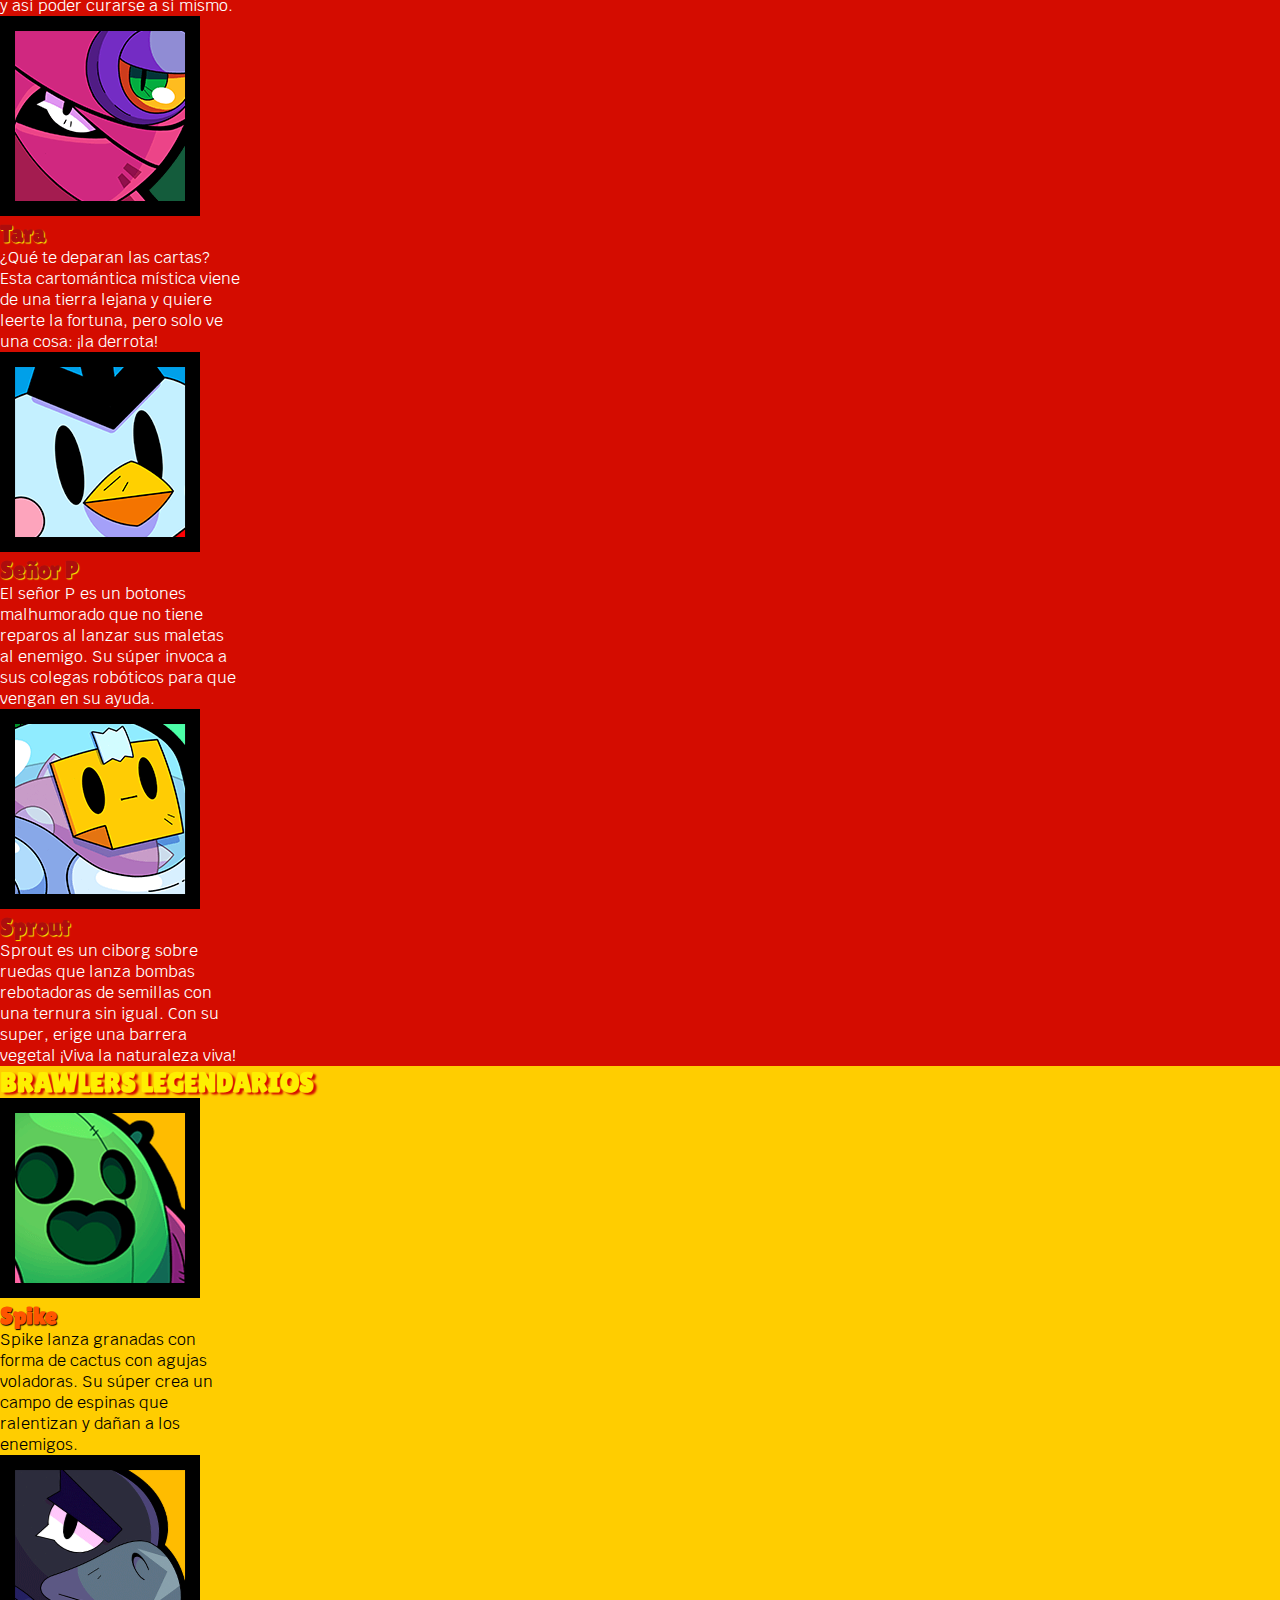
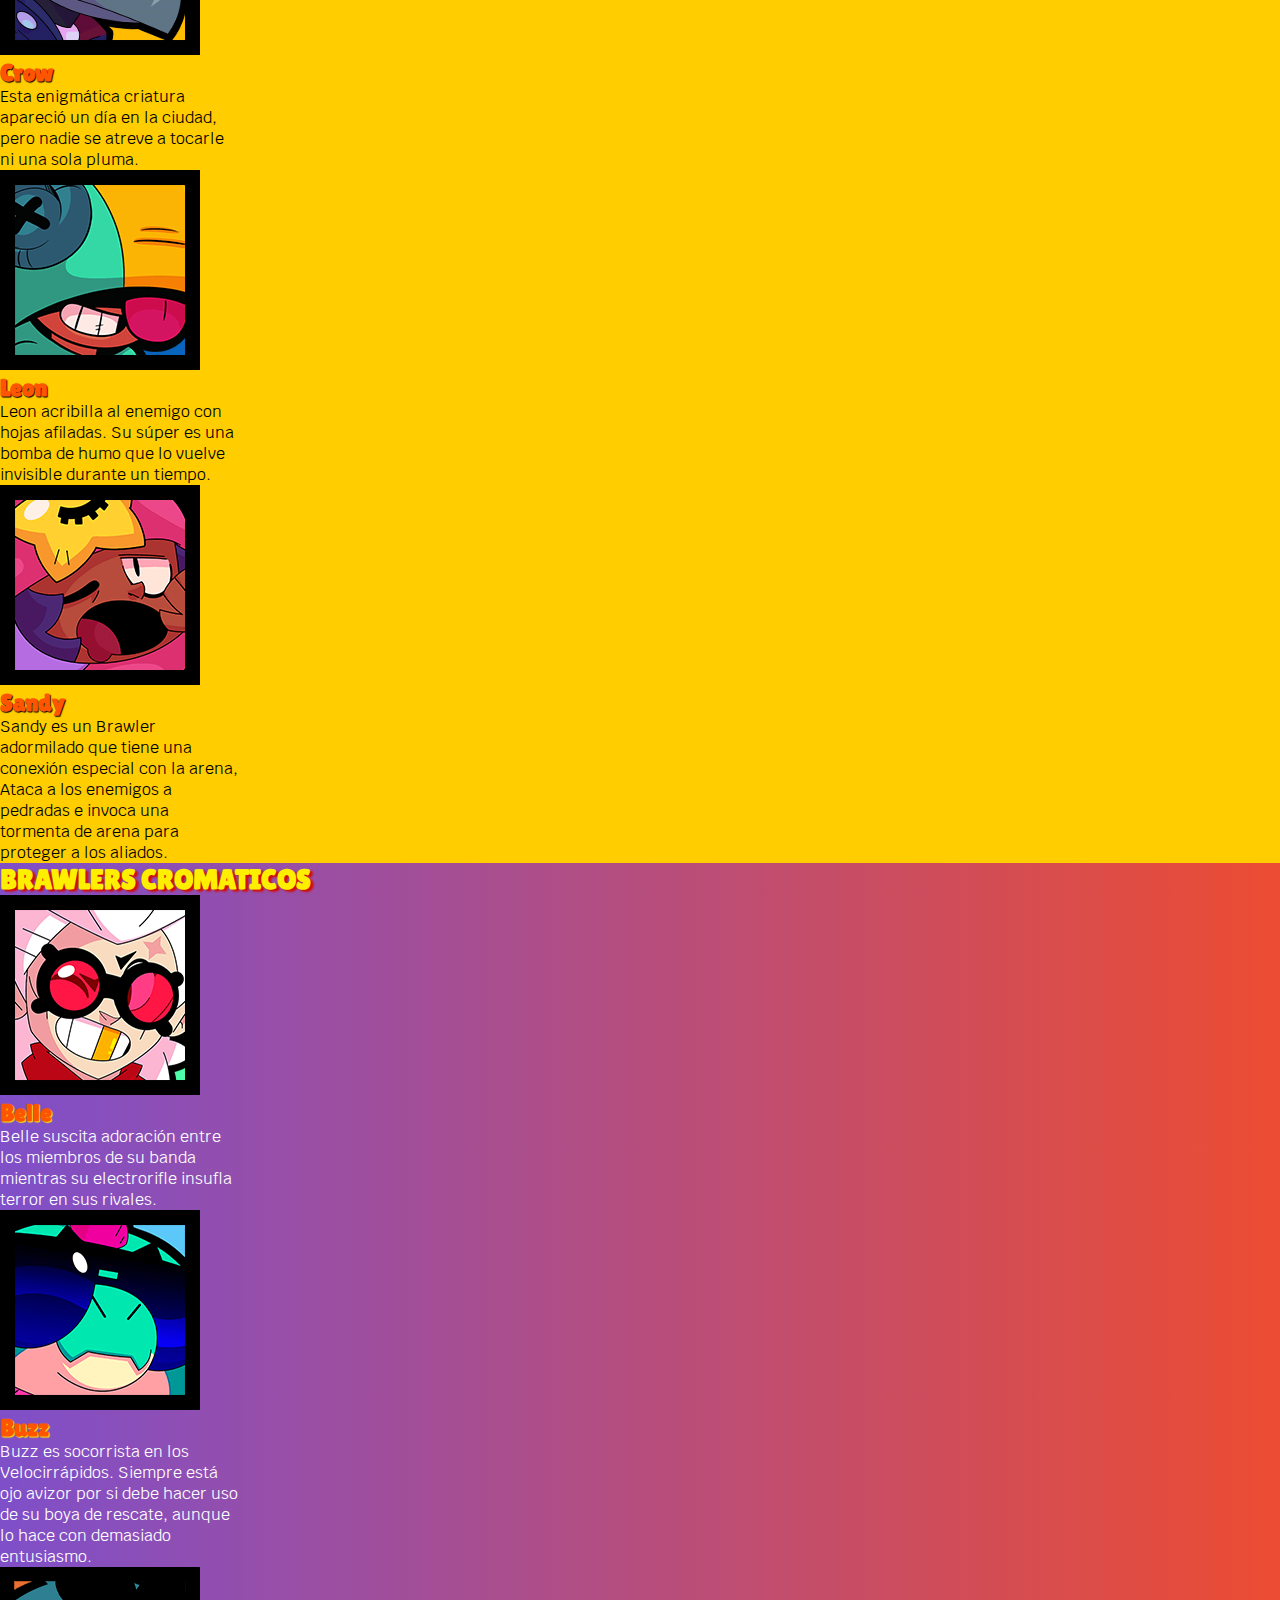
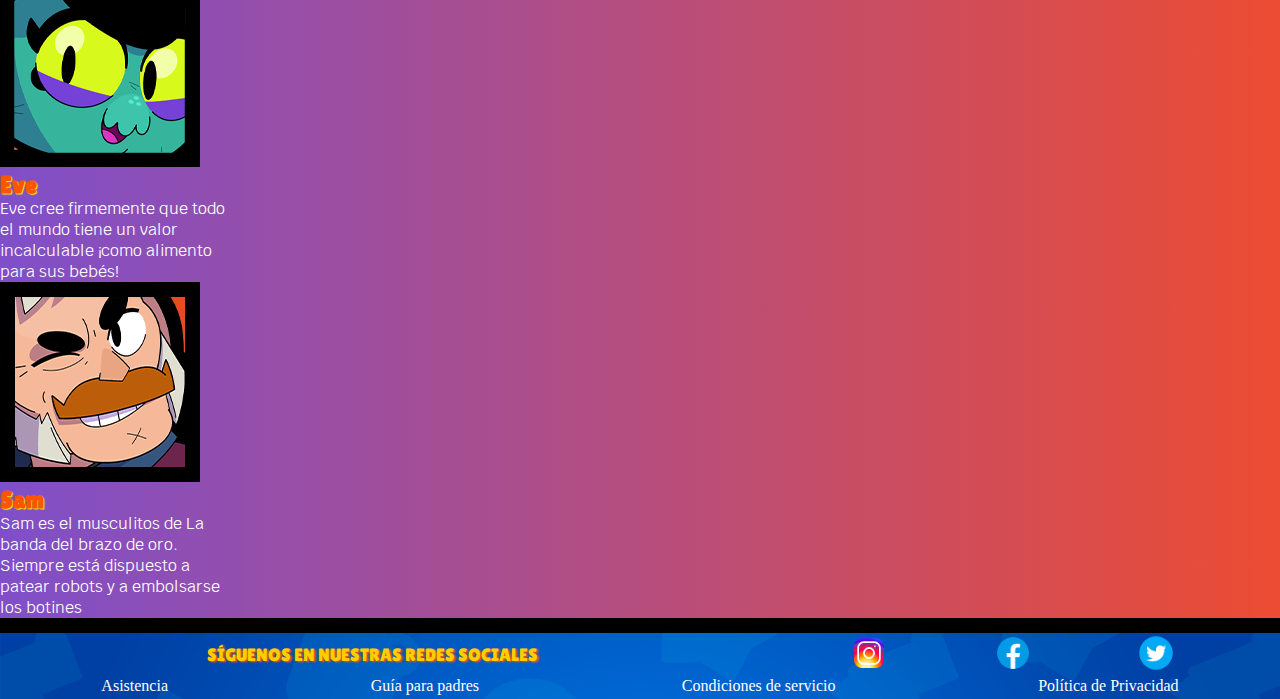
<file: HTML/personajes.html>
<!DOCTYPE html>
<html lang="en">
<head>
    <meta charset="UTF-8">
    <meta http-equiv="X-UA-Compatible" content="IE=edge">
    <meta name="viewport" content="width=device-width, initial-scale=1.0">
    <link href="https://cdn.jsdelivr.net/npm/bootstrap@5.2.2/dist/css/bootstrap.min.css" rel="stylesheet" integrity="sha384-Zenh87qX5JnK2Jl0vWa8Ck2rdkQ2Bzep5IDxbcnCeuOxjzrPF/et3URy9Bv1WTRi" crossorigin="anonymous">
    <link rel="stylesheet" href="../CSS/estilos.css">
    <link rel="preconnect" href="https://fonts.googleapis.com">
    <link rel="preconnect" href="https://fonts.gstatic.com" crossorigin>
    <link href="https://fonts.googleapis.com/css2?family=Lilita+One&display=swap" rel="stylesheet">
    <link href="https://fonts.googleapis.com/css2?family=Silkscreen&display=swap" rel="stylesheet">
    <link href="https://fonts.googleapis.com/css2?family=Krub&display=swap" rel="stylesheet">
    <link href="https://fonts.cdnfonts.com/css/nougat" rel="stylesheet">
    <link rel="shorcut icon" href="../IMG/icono-bs.png">
    <title>Personajes</title>
</head>
<body>
    <header class="columnas-flex"> 
        <div id="encabezado">
            <img class="img__logo" src="../IMG/header/Brawl-Stars-logo.png" alt="logo de Brawl Stars">
                <h1 id="header__titulo--texto">Fan Page de
                    <span class="tipografiaBrawl">BRAWL</span>
                    <span class="tipografiaStars">STARS</span>
                </h1>
        </div>

        <nav>
         <ul>
             <li>
                 <a href="../index.html">INICIO</a>
             </li>
             <li>
                 <a href="modos.html">MODOS DE JUEGO</a>
             </li>
             <li>
                 <a href="personajes.html" class="menuseleccionado">PERSONAJES</a>
             </li>
             <li>
                 <a href="info.html">FAQs & INFO</a>
             </li>
             <li>
                 <a href="contacto.html">COMUNIDAD</a>
             </li>
         </ul>
        </nav>
            
    </header>

    <main>

        <div class="nav-personajes">

            <div class="d-grid gap-2">
                <a href="#comunes" class="nav__boton--mover"><button class="btn btn-info boton-nav" type="button">COMUNES</button></a>
                <a href="#especiales" class="nav__boton--mover"><button class="btn btn-success boton-nav" type="button">ESPECIALES</button></a>
                <a href="#superespeciales" class="nav__boton--mover"><button class="btn btn-primary boton-nav" type="button">SUPERESPECIALES</button></a>
                <a href="#epicos" class="nav__boton--mover"><button class="btn btn-secondary boton-nav" type="button">EPICOS</button></a>
                <a href="#miticos" class="nav__boton--mover"><button class="btn btn-danger boton-nav" type="button">MITICOS</button></a>
                <a href="#legendarios" class="nav__boton--mover"><button class="btn btn-warning boton-nav" type="button">LEGENDARIOS</button></a>
                <a href="#cromaticos" class="nav__boton--mover"><button class="btn btn-dark boton-nav" type="button">CROMATICOS</button></a>
                <br>
            </div>
            
            <img  id="imagen-emojis" class="img-thumbnail" src="../IMG/personajes/emojis-brawlers.jpg" alt="Emojis Brawlers">
        </div>

         
            <div class="row cartas" style="width: 100%;" id="comunes">
                <h2>BRAWLERS COMUNES</h2>
                <div class="card text-bg-info mb-3" style="max-width: 15rem;">
                    <div class="card-header"><img src="../IMG/personajes/Shelly.png" alt="Shelly"></div>
                    <div class="card-body">
                      <h3 class="card-title">Shelly</h3>
                      <p class="card-text" style="color: #000;">Armada con su escopeta, Shelly acribilla al enemigo a perdigones. No hay escondite que escape a la destrucción de su súper.¡Los enemigos saldrán disparados!</p>
                    </div>
                </div>
                <div class="card text-bg-info mb-3" style="max-width: 15rem;">
                    <div class="card-header"> <img src="../IMG/personajes/Nita.png" alt="Nita"></div>
                    <div class="card-body">
                      <h3 class="card-title">Nita</h3>
                      <p class="card-text" style="color: #000;">Nita ataca a sus enemigos con una onda sísmica estruendosa. Su súper invoca a un oso enorme que la ayuda a luchar.</p>
                    </div>
                </div>
                <div class="card text-bg-info mb-3" style="max-width: 15rem;">
                    <div class="card-header"> <img src="../IMG/personajes/Colt.png" alt="Colt"></div>
                    <div class="card-body">
                      <h3 class="card-title">Colt</h3>
                      <p class="card-text" style="color: #000;">Un héroe improbable que suele siempre estar en el lugar equivocado en el momento más justo, pero como rebosa confianza, ¡no le tiene miedo ni a su propio reflejo!</p>
                    </div>
                </div>
                <div class="card text-bg-info mb-3" style="max-width: 15rem;">
                    <div class="card-header"> <img src="../IMG/personajes/Bull.png" alt="Bull"></div>
                    <div class="card-body">
                      <h3 class="card-title">Bull</h3>
                      <p class="card-text" style="color: #000;">Bull inflige muchísimo daño a corta distancia con su escopeta. Su súper destroza todos los obstáculos y empuja a los enemigos hacia atrás.</p>
                    </div>
                </div>
            </div>

            <div class="row cartas" style="width: 100%;" id="especiales">
                <h2>BRAWLERS ESPECIALES</h2>
                <div class="card text-bg-success mb-3" style="max-width: 15rem;">
                    <div class="card-header"><img src="../IMG/personajes/El-Primo.webp" alt="El Primo"></div>
                    <div class="card-body">
                      <h3 class="card-title">El Primo</h3>
                      <p class="card-text">El Primo asesta puñetazos a sus enemigos. Con su súper, aterriza dando un codazo intergaláctico, con el que inflige daño a todo lo que se encuentre cerca.</p>
                    </div>
                  </div>
                <div class="card text-bg-success mb-3" style="max-width: 15rem;">
                    <div class="card-header"><img src="../IMG/personajes/Barley.png" alt="Barley"></div>
                    <div class="card-body">
                      <h3 class="card-title">Barley</h3>
                      <p class="card-text">Barley sirve los mejores tragos de Starr Park, aunque ¡ojo! Como le ensucies el bar, se pondrá que echa humo ¡y empezarán a volar botellas!</p>
                    </div>
                  </div>
                <div class="card text-bg-success mb-3" style="max-width: 15rem;">
                    <div class="card-header"><img src="../IMG/personajes/Poco.png" alt="Poco"></div>
                    <div class="card-body">
                      <h3 class="card-title">Poco</h3>
                      <p class="card-text">Poco emite ondas sonoras que dañan la sensibilidad de los enemigos. Su súper tiene un efecto sanador, tanto para sí mismo como para sus aliados.</p>
                    </div>
                  </div>
                <div class="card text-bg-success mb-3" style="max-width: 15rem;">
                    <div class="card-header"><img src="../IMG/personajes/Rosa.png" alt="Rosa"></div>
                    <div class="card-body">
                      <h3 class="card-title">Rosa</h3>
                      <p class="card-text">Rosa combina a la perfección sus dos pasiones: la botánica y el boxeo. Su súper la cubre con una robusta piel protectora hecha a base de plantas.</p>
                    </div>
                  </div>
            </div>
            
            <div class="row cartas" style="width: 100%;" id="superespeciales">
                <h2>BRAWLERS SUPERESPECIALES</h2>
                <div class="card text-bg-primary mb-3" style="max-width: 15rem;">
                    <div class="card-header"><img src="../IMG/personajes/Rico.png" alt="Rico"></div>
                    <div class="card-body">
                      <h3 class="card-title">Rico</h3>
                      <p class="card-text">Rico dispara una serie de balas que rebotan en los muros. Su súper es un sinfín de balas rebotadoras que acribillan a los objetivos.</p>
                    </div>
                </div>
                <div class="card text-bg-primary mb-3" style="max-width: 15rem;">
                    <div class="card-header"><img src="../IMG/personajes/Darryl.png" alt="Darryl"></div>
                    <div class="card-body">
                      <h3 class="card-title">Darryl</h3>
                      <p class="card-text">Darryl realiza un poderoso ataque con dos escopetas de doble cañón. Su súper consiste en rodar como un loco dentro de su barril.</p>
                    </div>
                </div>
                <div class="card text-bg-primary mb-3" style="max-width: 15rem;">
                    <div class="card-header"><img src="../IMG/personajes/Penny.png" alt="Penny"></div>
                    <div class="card-body">
                      <h3 class="card-title">Penny</h3>
                      <p class="card-text">La bribona de Penny, una rebelde sin causa, gobierna los "siete mares". Es una bandida empedernida que siempre anda en busca de aventuras y de un buen botín.</p>
                    </div>
                </div>
                <div class="card text-bg-primary mb-3" style="max-width: 15rem;">
                    <div class="card-header"><img src="../IMG/personajes/Carl.png" alt="Carl"></div>
                    <div class="card-body">
                      <h3 class="card-title">Carl</h3>
                      <p class="card-text">Carl lanza una piqueta como si fuera un bumerán y su súper hace girar su carrito minero, aplastando a todo el que se encuentre a su alrededor.</p>
                    </div>
                </div>
            </div>

            <div class="row cartas" style="width: 100%;" id="epicos">
                <h2>BRAWLERS EPICOS</h2>
                <div class="card text-bg-secondary mb-3" style="max-width: 15rem;">
                  <div class="card-header"><img src="../IMG/personajes/Piper.png" alt="Piper"></div>
                  <div class="card-body">
                    <h3 class="card-title">Piper</h3>
                    <p class="card-text">Sus disparos infligen más daño a mayor distancia. Su súper consiste en lanzar granadas mientras se aleja dando un gran salto</p>
                  </div>
                </div>
                <div class="card text-bg-secondary mb-3" style="max-width: 15rem;">
                  <div class="card-header"><img src="../IMG/personajes/Pam.png" alt="Pam"></div>
                  <div class="card-body">
                    <h3 class="card-title">Pam</h3>
                    <p class="card-text">Pam ametralla sin temor a los enemigos. Su super es una torreta sanadora que regenera su salud y la de sus aliados.</p>
                  </div>
                </div>
                <div class="card text-bg-secondary mb-3" style="max-width: 15rem;">
                  <div class="card-header"><img src="../IMG/personajes/Frank.png" alt="Frank"></div>
                  <div class="card-body">
                    <h3 class="card-title">Frank</h3>
                    <p class="card-text">Frank machaca a los enemigos a martillazos y causa una gran conmoción. Su súper es un golpe muy potente que deja a los enemigos aturdidos.</p>
                  </div>
                </div>
                <div class="card text-bg-secondary mb-3" style="max-width: 15rem;">
                  <div class="card-header"><img src="../IMG/personajes/Grom.png" alt="Grom"></div>
                  <div class="card-body">
                    <h3 class="card-title">Grom</h3>
                    <p class="card-text">La prioridad de este fornido centinela es vigilar. Grom arroja su walkie-talkie hacia sus rivales. Su súper es una bomba que rompe muros y hace retroceder a los enemigos.</p>
                  </div>
                </div>
            </div>

            <div class="row cartas" style="width: 100%;" id="miticos">
                <h2>BRAWLERS MITICOS</h2>
                <div class="card text-bg-danger mb-3" style="max-width: 15rem;">
                  <div class="card-header"><img src="../IMG/personajes/Mortis.png" alt="Mortis"></div>
                  <div class="card-body">
                    <h3 class="card-title" style="color: rgb(173, 13, 13);">Mortis</h3>
                    <p class="card-text">Mortis avanza a palazos. Su súper consiste en invocar una bandada de murciélagos para queinflifan daño a los enemigos y así poder curarse a sí mismo.</p>
                  </div>
                </div>
                <div class="card text-bg-danger mb-3" style="max-width: 15rem;">
                  <div class="card-header"><img src="../IMG/personajes/Tara.png" alt="Tara"></div>
                  <div class="card-body">
                    <h3 class="card-title" style="color: rgb(173, 13, 13);">Tara</h3>
                    <p class="card-text">¿Qué te deparan las cartas? Esta cartomántica mística viene de una tierra lejana y quiere leerte la fortuna, pero solo ve una cosa: ¡la derrota!</p>
                  </div>
                </div>
                <div class="card text-bg-danger mb-3" style="max-width: 15rem;">
                  <div class="card-header"><img src="../IMG/personajes/Mr.P.png" alt="MisterP"></div>
                  <div class="card-body">
                    <h3 class="card-title" style="color: rgb(173, 13, 13);">Señor P</h3>
                    <p class="card-text">El señor P es un botones malhumorado que no tiene reparos al lanzar sus maletas al enemigo. Su súper invoca a sus colegas robóticos para que vengan en su ayuda.</p>
                  </div>
                </div>
                <div class="card text-bg-danger mb-3" style="max-width: 15rem;">
                  <div class="card-header"><img src="../IMG/personajes/Sprout.png" alt="Sprout"></div>
                  <div class="card-body">
                    <h3 class="card-title" style="color: rgb(173, 13, 13);">Sprout</h3>
                    <p class="card-text">Sprout es un ciborg sobre ruedas que lanza bombas rebotadoras de semillas con una ternura sin igual. Con su super, erige una barrera vegetal ¡Viva la naturaleza viva!</p>
                  </div>
                </div>
            </div>

            <div class="row cartas" style="width: 100%;" id="legendarios">
                <h2>BRAWLERS LEGENDARIOS</h2>
                <div class="card text-bg-warning mb-3" style="max-width: 15rem;">
                  <div class="card-header"><img src="../IMG/personajes/Spike.png" alt="Spike"></div>
                  <div class="card-body">
                    <h3 class="card-title" style="text-shadow: 0.5px 1px 1px #000;">Spike</h3>
                    <p class="card-text" style="color: #000;">Spike lanza granadas con forma de cactus con agujas voladoras. Su súper crea un campo de espinas que ralentizan y dañan a los enemigos.</p>
                  </div>
                </div>
                <div class="card text-bg-warning mb-3" style="max-width: 15rem;">
                  <div class="card-header"><img src="../IMG/personajes/Crow.png" alt="Crow"></div>
                  <div class="card-body">
                    <h3 class="card-title" style="text-shadow: 0.5px 1px 1px #000;">Crow</h3>
                    <p class="card-text" style="color: #000;">Esta enigmática criatura apareció un día en la ciudad, pero nadie se atreve a tocarle ni una sola pluma.</p>
                  </div>
                </div>
                <div class="card text-bg-warning mb-3" style="max-width: 15rem;">
                  <div class="card-header"><img src="../IMG/personajes/Leon.png" alt="Leon"></div>
                  <div class="card-body">
                    <h3 class="card-title" style="text-shadow: 0.5px 1px 1px #000;">Leon</h3>
                    <p class="card-text" style="color: #000;">Leon acribilla al enemigo con hojas afiladas. Su súper es una bomba de humo que lo vuelve invisible durante un tiempo.</p>
                  </div>
                </div>
                <div class="card text-bg-warning mb-3" style="max-width: 15rem;">
                  <div class="card-header"><img src="../IMG/personajes/Sandy.png" alt="Sandy"></div>
                  <div class="card-body">
                    <h3 class="card-title" style="text-shadow: 0.5px 1px 1px #000;">Sandy</h3>
                    <p class="card-text" style="color: #000;">Sandy es un Brawler adormilado que tiene una conexión especial con la arena, Ataca a los enemigos a pedradas e invoca una tormenta de arena para proteger a los aliados.</p>
                  </div>
                </div>
            </div>

            <div class="row cartas" style="width: 100%;" id="cromaticos">
                <h2>BRAWLERS CROMATICOS</h2>
                <div class="card text-bg-dark mb-3" style="max-width: 15rem;">
                  <div class="card-header"><img src="../IMG/personajes/Belle.png" alt="Belle"></div>
                  <div class="card-body">
                    <h3 class="card-title">Belle</h3>
                    <p class="card-text">Belle suscita adoración entre los miembros de su banda mientras su electrorifle insufla terror en sus rivales.</p>
                  </div>
                </div>
                <div class="card text-bg-dark mb-3" style="max-width: 15rem;">
                  <div class="card-header"><img src="../IMG/personajes/Buzz.png" alt="Buzz"></div>
                  <div class="card-body">
                    <h3 class="card-title">Buzz</h3>
                    <p class="card-text">Buzz es socorrista en los Velocirrápidos. Siempre está ojo avizor por si debe hacer uso de su boya de rescate, aunque lo hace con demasiado entusiasmo.</p>
                  </div>
                </div>
                <div class="card text-bg-dark mb-3" style="max-width: 15rem;">
                  <div class="card-header"><img src="../IMG/personajes/Eve.png" alt="Eve"></div>
                  <div class="card-body">
                    <h3 class="card-title">Eve</h3>
                    <p class="card-text">Eve cree firmemente que todo el mundo tiene un valor incalculable ¡como alimento para sus bebés!</p>
                  </div>
                </div>
                <div class="card text-bg-dark mb-3" style="max-width: 15rem;">
                  <div class="card-header"><img src="../IMG/personajes/Sam.png" alt="Sam"></div>
                  <div class="card-body">
                    <h3 class="card-title">Sam</h3>
                    <p class="card-text">Sam es el musculitos de La banda del brazo de oro. Siempre está dispuesto a patear robots y a embolsarse los botines</p>
                  </div>
                </div>
            
            </div>       
    </main>

    <footer>
      <div id="siguenos">
          SÍGUENOS EN NUESTRAS REDES SOCIALES
      </div>

      <div id="logo-redes">
        <a href="#">
            <img class="logo-footer" src="../IMG/footer/icons8-instagram-48.png" alt="enlace a instagram">
        </a>              
        <a href="#">
            <img class="logo-footer" src="../IMG/footer/icons8-facebook-rodeado-de-círculo-48.png" alt="enlace a facebook">
        </a>
        <a href="#">
            <img class="logo-footer" src="../IMG/footer/icons8-twitter-circled-48.png" alt="enlace a twitter">
        </a>
    </div>

      <div id="links-footer">
          <a href="#">Asistencia</a>
          <a href="#">Guía para padres</a>
          <a href="#">Condiciones de servicio</a>
          <a href="#">Política de Privacidad</a>
      </div>        
  </footer>

    <script src="https://cdn.jsdelivr.net/npm/bootstrap@5.2.2/dist/js/bootstrap.bundle.min.js" integrity="sha384-OERcA2EqjJCMA+/3y+gxIOqMEjwtxJY7qPCqsdltbNJuaOe923+mo//f6V8Qbsw3" crossorigin="anonymous"></script>
</body>
</html>
</file>
<file: CSS/estilos.css>
@font-face {
    font-family: 'Nougat';
    src: url('../fuentes/Nougat-ExtraBlack.ttf') format (Truetype);
}
@font-face {
    font-family: 'Lilita One';
    src: url('../fuentes/LilitaOne-Regular.ttf') format (Truetype);
}
@font-face {
    font-family: 'Krub';
    src: url('../fuentes/Krub-Regular.ttf') format (Truetype);;
}
@font-face {
    font-family: 'Silkscreen';
    src: url('../fuentes/Silkscreen-Regular.ttf') format (Truetype);
}

:root {
    --fuenteAncha: 'Nougat', 'Lilita One', sans-serif;
    --fuenteSubtitulos: 'Lilita One', sans-serif, Verdana;
    --fuenteParrafos: 'Krub', sans-serif;
    --fuenteCuadrada: 'Silkscreen', 'Arial Narrow Bold';

    --verde: #32C12C;
    --verdeClaro: #87c735;
    --verdeAzulado: #009888;
    --lima: #CDE000;
    --amarillo: #FEEF00;
    --ambar: #FFCD00;
    --naranja: #FF9A00;
    --naranjaOscuro: #FF5500;
    --rojo: #D40C00;
    --rojoClaro: #EC4C32;
    --violeta: #7F4FC9;
    --violetaOscuro: #682CBF;
    --indigo:#3E49BB;
    --azul: #526EFF;
    --azulClaro: #00A5F9;
    --cyan: #00BCD9;
    --marron: #7C5547;
    --marronOscuro: #50342C;
    --gris: #9E9E9E;
    --grisAzulado: #5F7D8E;
    --blanco: #FFFFFF;
    --negro: #000000;
}


*{
    margin:0;
    padding: 0;
}


/* ==> ==> Tipografía <== <== */
h1{
    font-family: var(--fuenteCuadrada);
    font-size: 33px;
}
h2{
    font-family: var(--fuenteAncha);
    font-size: 28px;
    color: var(--amarillo);
    text-shadow: 3px 2px 2px var(--rojo);
}
h3{
    font-family: var(--fuenteSubtitulos);
    font-size: 24px;
    color: var(--naranjaOscuro);
    text-shadow: 0.5px 1px 1px var(--amarillo);
}
h4{
    font-family: var(--fuenteParrafos);
    font-size: 18px;
    color: var(--blanco);
}
p{
    font-family: var(--fuenteParrafos);
    font-size: 16px;
    color: var(--blanco);
}


/* ==> ==>  UTILIDADES  <== <==  */
/* Líneas de código que noté que se repetían frecuentemente. Decidí hacer una clase propia */
.columnas-flex{
    display: flex;
    flex-direction: column;
}
.centrar-texto{
    text-align: center;
}


/* ==> ==>  MAIN  <== <==  */
main{
    background-color: var(--negro);
    padding: 15px 0;
}


/*  ==> ==>  HEADER  <== <==  */
header{
    text-align: center;
    background-image: url("../IMG/header/fondo-bs.jpg");
    position: sticky;
    z-index: 10;
    top: 0px;
}
#encabezado{
    align-items: center;
}
#header__titulo--texto{
    font-size: 18px;
}
.img__logo{
    width: 60px;
    align-items: center;
}
nav{
    font-family: var(--fuenteAncha);
    color: var(--blanco);
    text-shadow: 2px 1px 2px var(--negro);
    padding: 5px auto;
}
ul{
    display: flex;
    flex-direction: column;
    align-items: center;
    list-style: none;  
}
li{
    font-size:14px;
}
li a:hover {
    color: var(--rojoClaro);
}
a{
    color: var(--blanco);
    text-decoration: none;
    text-align: center;
}
.tipografiaBrawl{
    font-family: var(--fuenteAncha);
    color: var(--blanco);
    text-shadow: 3px 2px 2px var(--negro);
}
.tipografiaStars{
    font-family: var(--fuenteAncha);
    color: var(--rojo);
    text-shadow: 3px 2px 2px var(--negro);
}
.menuseleccionado{
    color: var(--amarillo);
    text-shadow: 2px 1px 2px var(--rojo);
}
@media screen and (min-width: 480px) {
    #header__titulo--texto{
        font-size: 22px;
    }
    .img__logo{
        width: 80px;
    }
    li{
        font-size:18px;
    }
}
@media screen and (min-width:768px) {
    #header__titulo--texto{
        font-size: 26px;
    }
    .img__logo{
        width: 120px;
    }
    ul{
        flex-direction: row;
        justify-content: space-evenly;
        list-style: none;  
    }
    li{
        font-size:22px;
    }
    nav li:hover{
        transform: scale(1.2, 1.2);
    }
}


/* ==> ==>  FOOTER  <== <==  */
footer{
    background-image: url("../IMG/footer/fondo-bs-footer.png");
    background-size: cover;
    padding-bottom: 4px;
    display: grid;
    grid-template-areas: "A1 A3"
                         "A2 A3";
}
#siguenos{
    font-family: var(--fuenteAncha);
    font-size: 14px;
    text-align: center;
    color: var(--ambar);
    text-shadow: 2px 1px 2px var(--naranjaOscuro);
    grid-area: A1;
    align-self: center;
    justify-self: center;
}
#logo-redes{
    grid-area: A2;
    display: flex;
    justify-content: space-evenly;
    justify-items: center;
}
.logo-footer{
    height: 30px;
}
.logo-footer:hover{
    transform: scale(1.2, 1.2);
}
#links-footer{
    grid-area: A3;
    font-size: 12px;
    align-self: center;
    display: flex;
    flex-direction: column;
    justify-content: space-around;
}
#links-footer a:hover{
    color: var(--blanco);
    transform: scale(1.1, 1.1);
}
@media screen and (min-width: 480px){
    footer{
        grid-template-rows: repeat(2, auto);
        grid-template-columns: repeat(2, auto);
        grid-template-areas: "A1 A2"
                             "A3 A3";
    }
    #siguenos{
        font-size: 16px;
    }
    #links-footer{
        font-size: 14px;
        align-self: center;
        flex-direction: row;
        justify-content: space-around;
    }
}
@media screen and (min-width: 768px){
    #siguenos{
        font-size: 18px;
    }
    #links-footer{
        font-size: 16px;
    }
    .logo-footer{
        height: 40px;
    }
}


/* ==> ==>  PÁGINA: INDEX  <== <==  */
#main-index{
    display:flex;
    flex-direction: column;
}
.contenedor-inicio{
    padding: 20px 30px;
    border-bottom: 4px solid var(--azulClaro);
}
.img-home{
    max-width: 100%;
}
aside{
    background-color: var(--azulClaro);
    justify-content: space-around;
}
.contenedor-aside{
    justify-content: space-between;
    align-items: center;
    border-bottom: 4px solid var(--negro);
}
.contenedor-aside:last-of-type{
    border:none;
}
.contenedor-youtube{
    max-width: 90%;
    margin: 5% auto;
}
iframe{
    max-width: 100%;
}
@media screen and (min-width: 768px){
    #main-index{
        display: grid;
        grid-template-columns: 2fr 1fr;
    }
    .contenedor-inicio{
        display: grid;
        grid-template-columns: 1fr 2fr;
        column-gap: 5px;
        grid-template-areas: "titulo imagen"
                             "parrafo imagen";
        align-items: center;
    }
    .contenedor-inicio:last-of-type{
        border: none;
    }
    .titulo-articulo{
        grid-area: titulo;
    }
    .parrafo-articulo{
        grid-area: parrafo;
    }
    .img-home{
        grid-area: imagen;
        width: 100%;
    }
}


/*  ==> ==>  PÁGINA: MODOS  <== <== */
@media screen and (min-width: 768px) {
    .tarjetas:hover {
        cursor: pointer;
        transform: scale(1.1, 1.1);
    }
}


/* ==> ==>  PÁGINA: PERSONAJES  <== <==  */
.nav-personajes{
    display: flex;
    flex-direction: column;
    justify-items: center;
    align-items: center;
}
#imagen-emojis{
    height: 160px;
}
@media screen and (min-width: 480px) {
    #imagen-emojis{
        height: 220px;
    }
    .nav__boton--mover:hover {
        transform: scale(1.2, 1.1);
    }
}
@media screen and (min-width:768px) {
    .nav-personajes{
        display: grid;
    grid-template-columns: 1fr 2fr;
    justify-items: center;
    align-items: center;
    }
    .nav__boton--mover:hover {
        transform: translate(50px, 0px);
    }
    #imagen-emojis{
        height: 300px;
    }
}
.boton-nav{
    width: 300px;
}
.cartas{
    justify-content: space-evenly;
    margin-bottom: auto;
}
#comunes{
    background-color: var(--azulClaro);
}
#especiales{
    background-color: var(--verde);
}
#superespeciales{
    background-color: var(--indigo);
}
#epicos{
    background-color: var(--violetaOscuro);
}
#miticos{
    background-color: var(--rojo);
}
#legendarios{
    background-color: var(--ambar);
}
#cromaticos{
    background-image: linear-gradient(to right, var(--violeta), var(--rojoClaro));
}

/* ==> ==>  PÁGINA: INFO  <== <== */
#main-info{
    background-image: linear-gradient(to right, var(--negro), var(--rojo));
}

@media screen and (min-width: 768px){
    #main-info{
        display: grid;
        grid-template-columns: 1fr 1fr;
        grid-template-rows: auto auto;
        grid-template-areas: "a1 a2"
                             "a3 a3";
        align-items: center;
                            
    }
    #faqs{
        padding: 10px 20px;
        display: grid;
        grid-template-columns: 1fr 1fr;
    }
    #preg-frecuentes{
        grid-area: a3;
    }
    
    #tabla-info{
        grid-area: a1;
        margin: 40px 80px;
        align-content: center;
    }
    
    .preguntas{
        margin: 10px auto;
    }
    #imagen-info{
        grid-area: a2;
    }
}


/* Tabla */
table{
    background-color: var(--rojoClaro);
    border-radius: 14px;
    margin: 0px 5%;
    font-size: 16px;
    box-shadow: 5px 5px 30px var(--ambar);
}
.titulo-tabla{
    color: var(--blanco);
    text-shadow: 2px 1px 2px var(--gris);
    text-align: right;
    padding-right: 20px;
    border-bottom: 2px solid var(--marronOscuro);
}
.descripcion-tabla{
    color: var(--marronOscuro);
    border-bottom: 1px solid var(--blanco);
}
@media screen and (min-width:480px){
    table{
        font-size: 18px;
    }
}
@media screen and (min-width:768px){
    table{
        font-size: 22px;
    }
}


/* ==> ==>  PÁGINA: CONTACTO  <== <== */
#main-contacto{
    background-image: linear-gradient(to bottom, var(--violetaOscuro), var(--rojoClaro));
}
#lista-sugerencias{
    color: var(--blanco);
    list-style: inside;
}
#imagen-comunidad{
    width: 100%;
}
#contenedor-iconos{
    display: flex;
    justify-content: center;
}
.iconos-ok{
    max-width: 80px;
}
@media screen and (min-width: 480px) {
    #main-contacto{
        background-image: linear-gradient(to bottom, var(--violetaOscuro), var(--rojoClaro));
    }
    .iconos-ok{
        max-width: 100px;
    }
}
@media screen and (min-width: 768px) {
    .iconos-ok{
        max-width: 150px;
        animation-name: efecto_aparicion;
        animation-iteration-count: infinite;
        animation-timing-function: ease-in;
        animation-duration: 5s;
        animation-delay: 0.5s;
    }
    @keyframes efecto_aparicion{
        0%{transform: translate(600px, 0px);}
        25%{transform: translate(450px, 0px);}
        50%{transform: translate(300px, 0px);}
        75%{transform: translate(150px, 0px);}
        100%{transform: translate(1px, 0px);}
    }
    #main-contacto{
        background-image: linear-gradient(to bottom, var(--violetaOscuro), var(--rojoClaro));
        display: grid;
        grid-template-columns: 38% 62%;
        grid-template-areas: "a1 a2"
        "a3 a3";
    }
    #contacto-comunidad{
        grid-area: a1;
        padding-left: 20px;
        justify-content: space-evenly;
    }
    #contacto-iconos{
        grid-area: a2;
        align-items: center;
    }
}


/* Formulario */
#estilo-formulario{
    grid-area: a3;
    background-color: var(--lima);
    margin: auto 20px;
    border-radius: 20px;
}
fieldset{
    color: var(--violetaOscuro);
    border: 2px solid var(--violetaOscuro);
    border-radius: 20px;
}
legend{
    font-size: 20px;
    color: var(--amarillo);
    background-color: var(--violeta);
    text-shadow: 2px 1px 2px var(--negro);
    padding: 4px 20px;
    border: 2px solid var(--violetaOscuro);
    border-top-left-radius: 20px;
    border-top-right-radius: 20px;
}
#campos-formulario{
    display: flex;
    width: 95%;
    padding-left: 5%;
}
.campos{
    display: flex;
    flex-direction: column;
    margin-bottom: 10px;
}
.campo-label{     
    text-align: center;
}
.campo-input{
    border: 2px solid var(--violeta);
}
select{
    border: 2px solid var(--violeta);
}
#boton{
    font-family: var(--fuenteCuadrada);
    color: var(--negro);
    text-align: center;
    padding: 10px 30px;
    border: 2px dashed var(--negro);
}
#boton:hover {
    cursor: pointer;
}

@media screen and (min-width: 480px) {
    #estilo-formulario{
        margin: auto 40px;
    }
    .campo-label{     
        text-align: start;
    }
    #boton{
        width: 50%;
        margin-left: 25%;
    }
}
@media screen and (min-width: 768px) {
    #estilo-formulario{
        margin: auto 100px;
    }
    .campos{
        display: flex;
        margin-bottom: 10px;
    }
    .campo-label{    
        text-align: left;
        padding-right: 20px;
    }
    .campo-input{
        border: 2px solid var(--violeta);
    }
    #boton{
        width: 25%;
        margin-left: 75%;
    }
}
</file>
